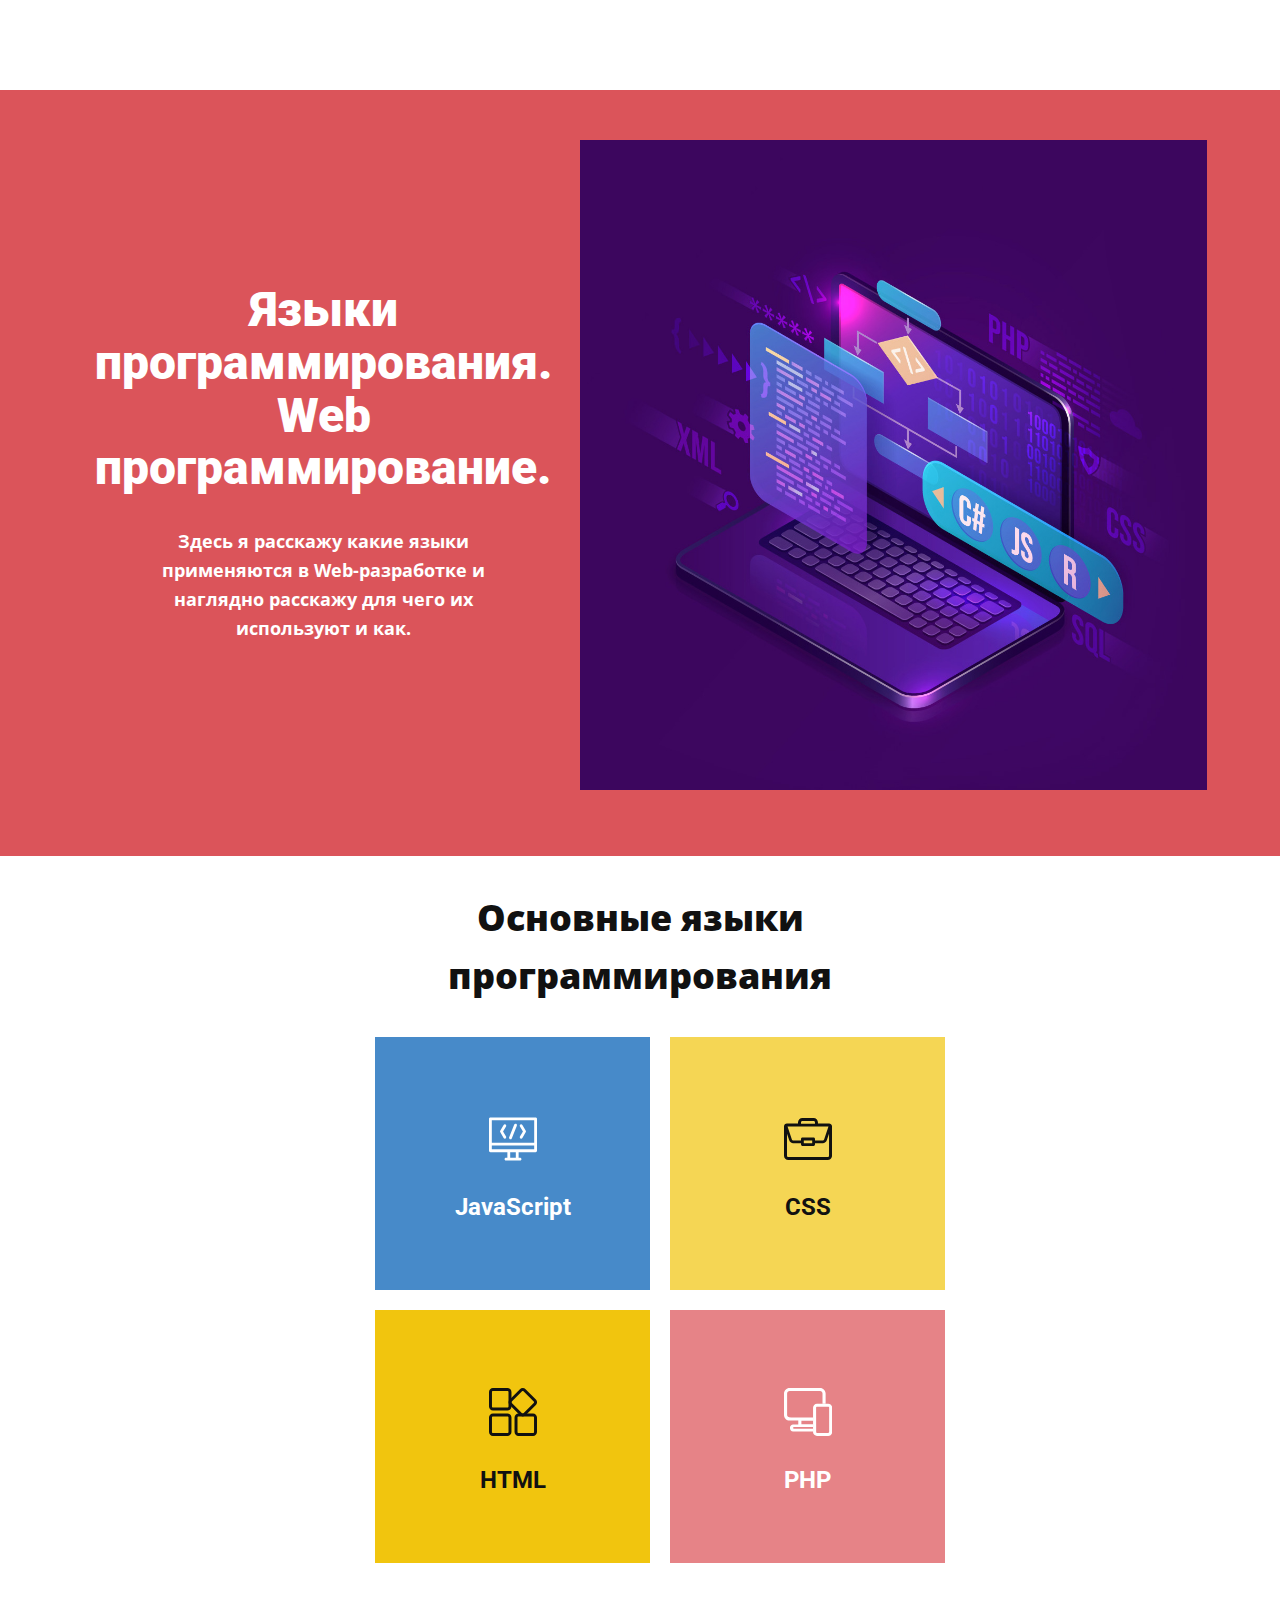
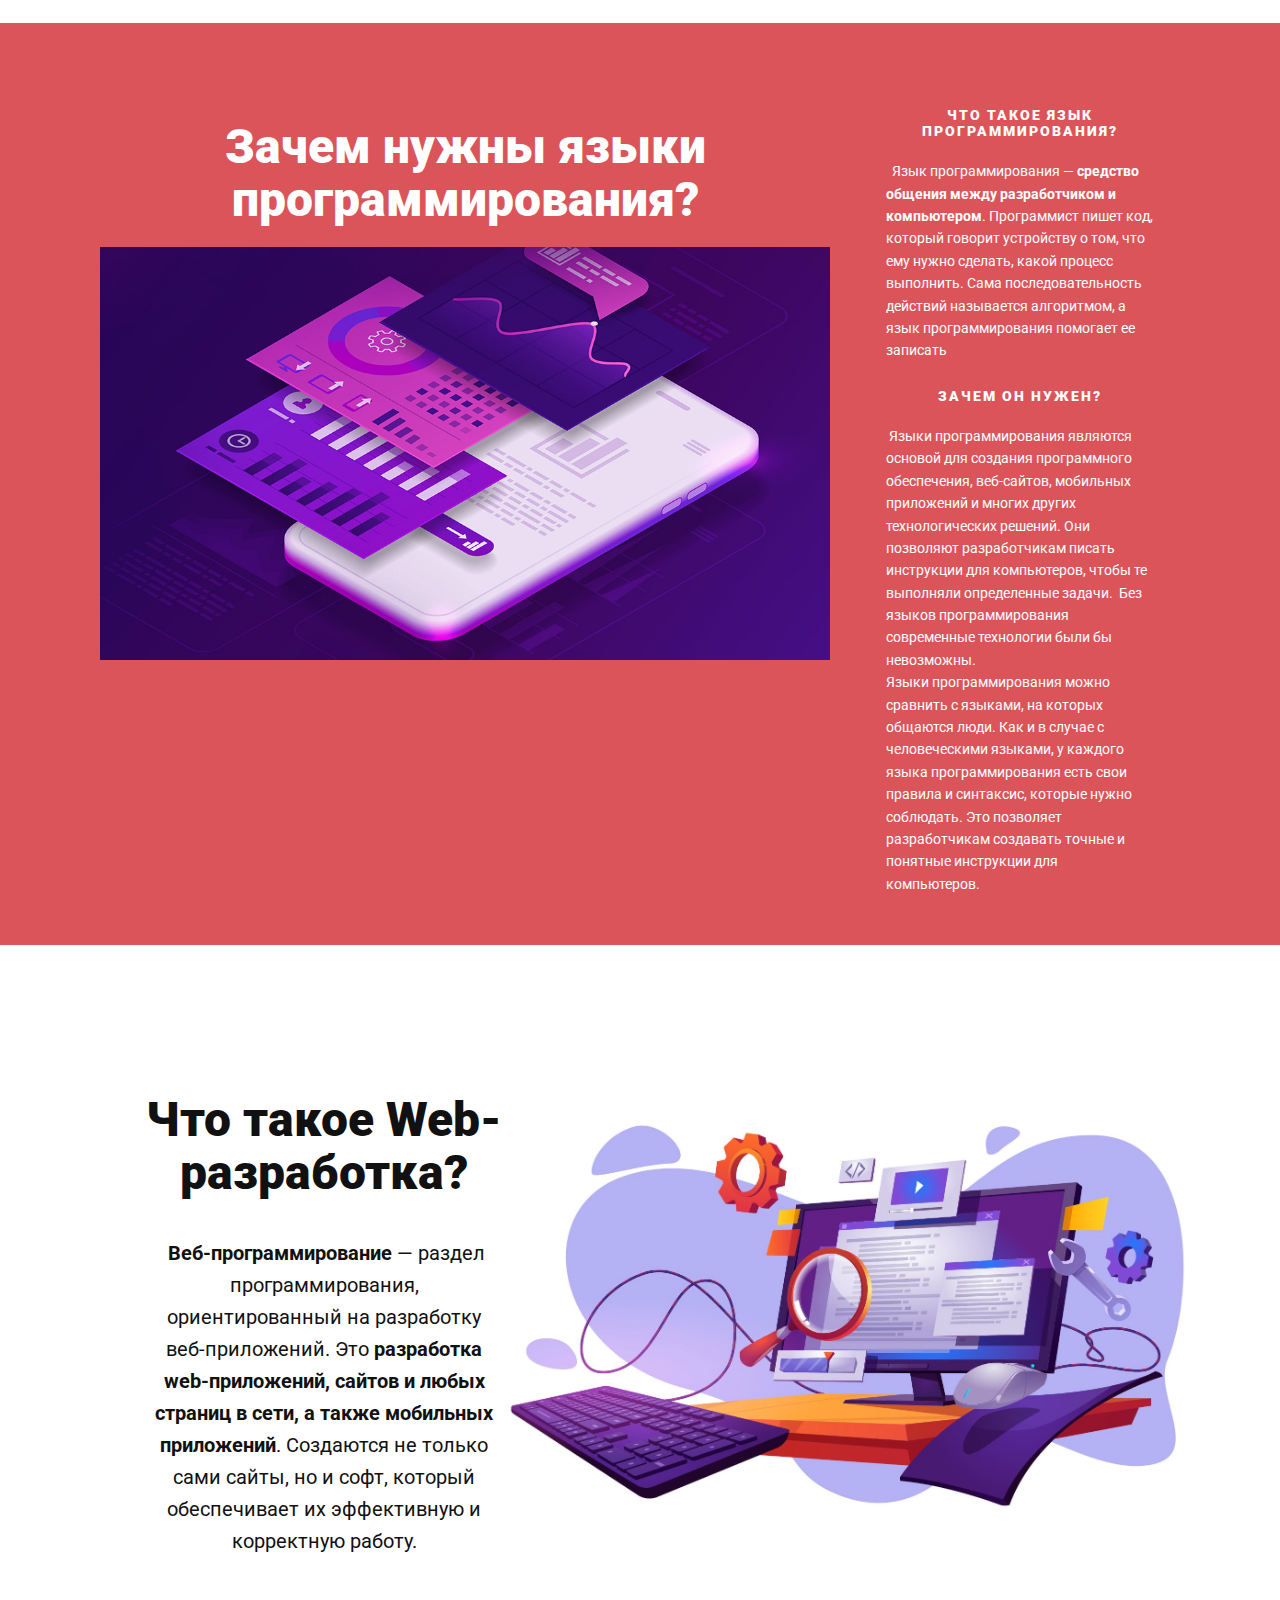
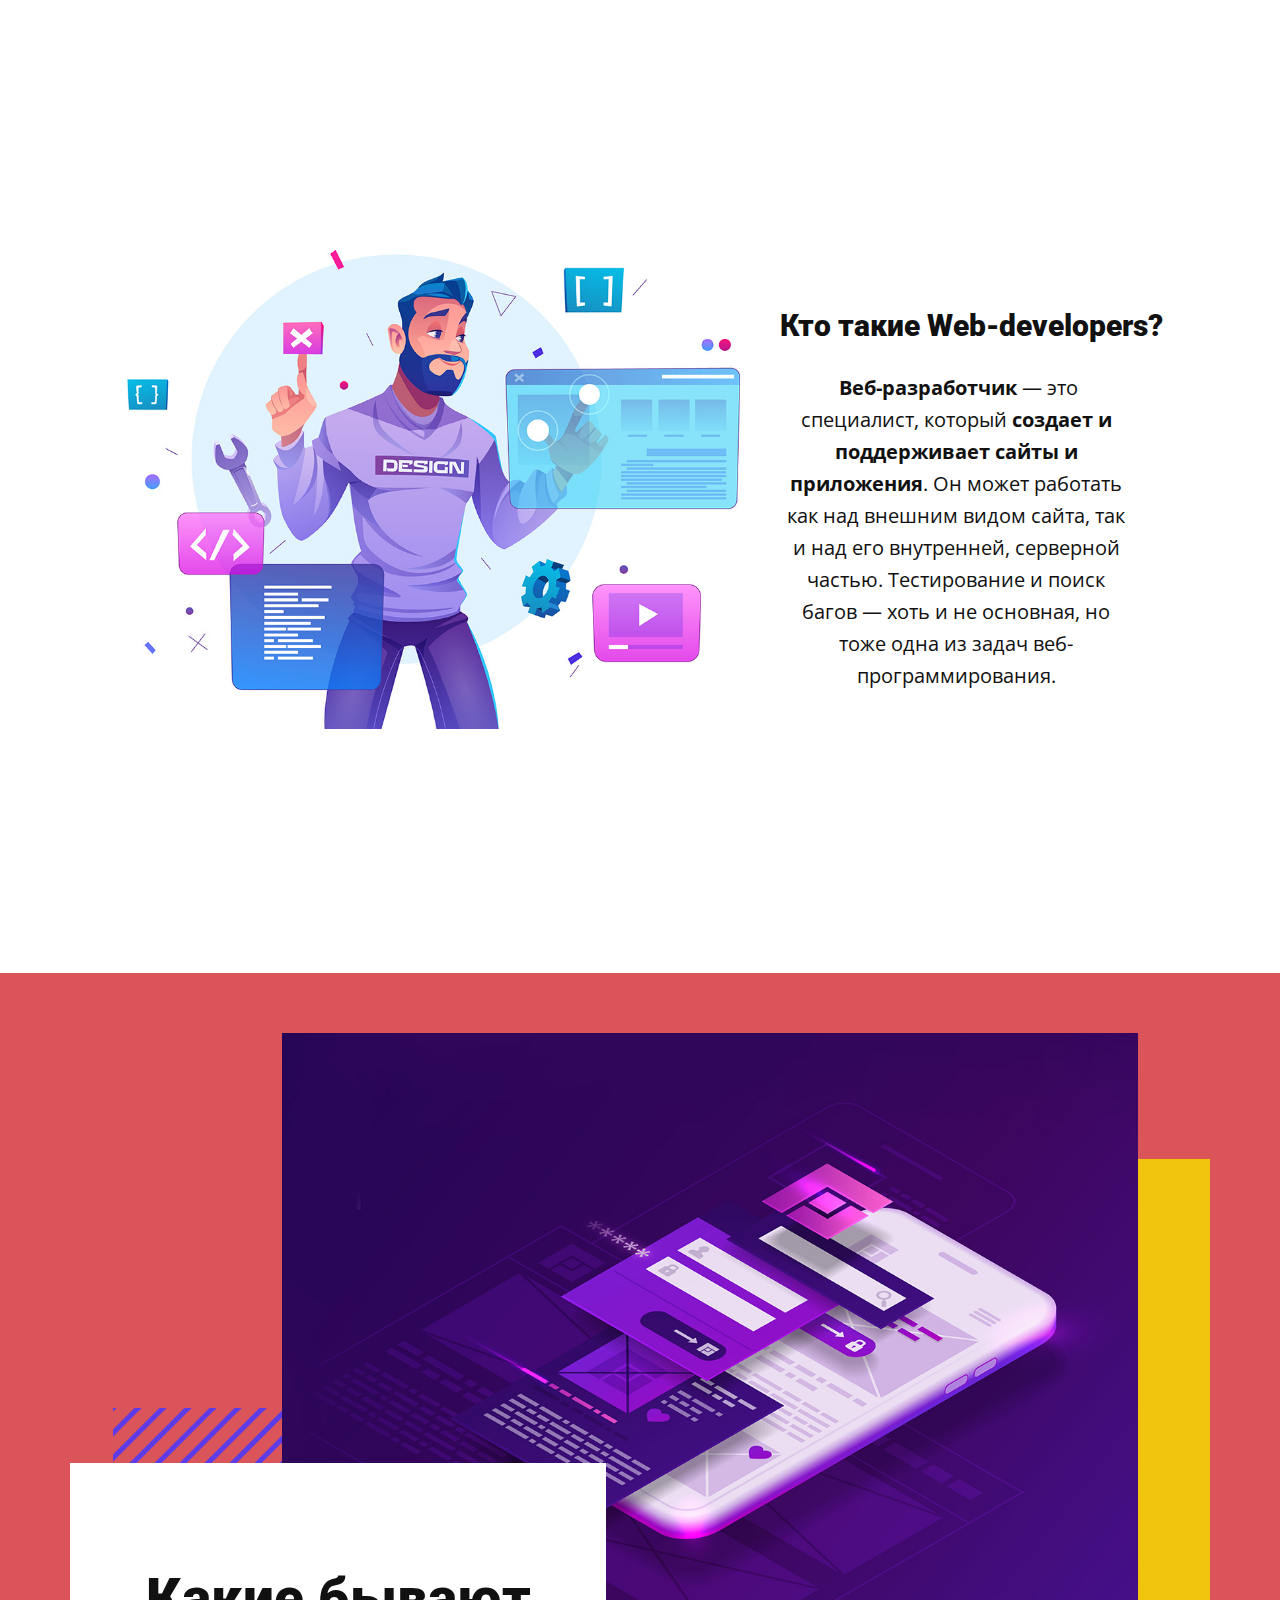
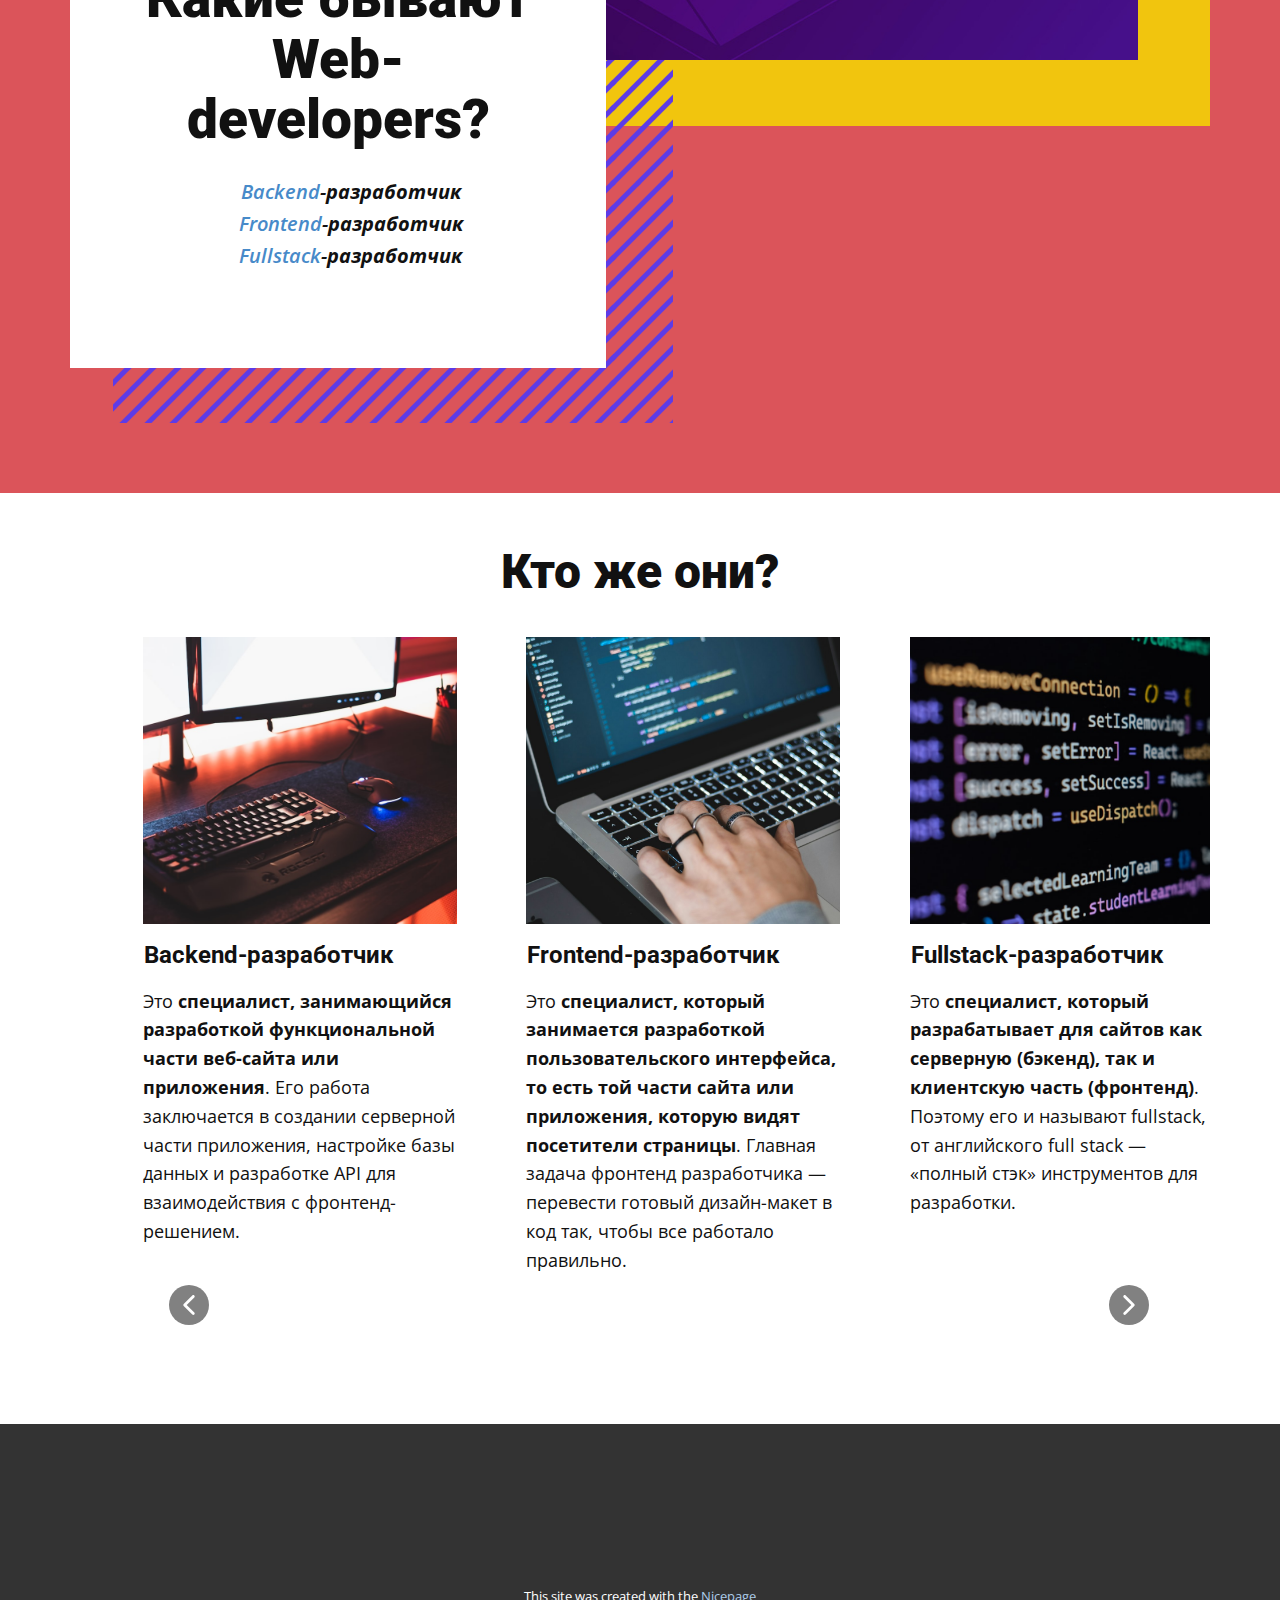
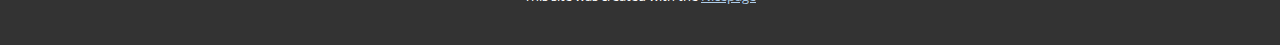
<file: index.html>
<!DOCTYPE html>
<html style="font-size: 16px;" lang="ru"><head>
    <meta name="viewport" content="width=device-width, initial-scale=1.0">
    <meta charset="utf-8">
    <meta name="keywords" content="Разработчики веб-программного обеспечения, Ключевая особенность, Визуализация данных, IT решения, IT решения, Веб-аналитика, Мы принимаем непосредственное участие в процессе, Свяжитесь с нами!">
    <meta name="description" content="">
    <title>Главная</title>
    <link rel="stylesheet" href="nicepage.css" media="screen">
<link rel="stylesheet" href="index.css" media="screen">
    <script class="u-script" type="text/javascript" src="jquery.js" defer=""></script>
    <script class="u-script" type="text/javascript" src="nicepage.js" defer=""></script>
    <meta name="generator" content="Nicepage 7.0.3, nicepage.com">
    <link id="u-theme-google-font" rel="stylesheet" href="https://fonts.googleapis.com/css?family=Roboto:100,100i,300,300i,400,400i,500,500i,700,700i,900,900i|Open+Sans:300,300i,400,400i,500,500i,600,600i,700,700i,800,800i">
    <link id="u-page-google-font" rel="stylesheet" href="https://fonts.googleapis.com/css?family=Roboto:100,100i,300,300i,400,400i,500,500i,700,700i,900,900i">
    
    
    
    
    
    
    
    
    
    <script type="application/ld+json">{
		"@context": "http://schema.org",
		"@type": "Organization",
		"name": ""
}</script>
    <meta name="theme-color" content="#478ac9">
    <meta property="og:title" content="Главная">
    <meta property="og:type" content="website">
  <meta data-intl-tel-input-cdn-path="intlTelInput/"></head>
  <body data-home-page="Главная.html" data-home-page-title="Главная" data-path-to-root="./" data-include-products="false" class="u-body u-xl-mode" data-lang="ru"><header class="u-clearfix u-header u-header" id="sec-a6ee"><div class="u-clearfix u-sheet u-sheet-1"></div></header>
    <section class="u-align-left u-clearfix u-container-align-left u-palette-2-base u-section-1" id="carousel_3e8e">
      <div class="u-clearfix u-sheet u-sheet-1">
        <div class="data-layout-selected u-clearfix u-expanded-width-xs u-layout-wrap u-layout-wrap-1">
          <div class="u-gutter-0 u-layout">
            <div class="u-layout-row">
              <div class="u-align-center u-container-style u-layout-cell u-left-cell u-shape-rectangle u-size-27 u-layout-cell-1">
                <div class="u-container-layout u-container-layout-1">
                  <h1 class="u-text u-text-body-alt-color u-text-1">Языки программирования.<br>Web программирование​.
                  </h1>
                  <p class="u-text u-text-body-alt-color u-text-2">Здесь я расскажу какие языки применяются в Web-разработке и наглядно расскажу для чего их используют и как. </p>
                </div>
              </div>
              <div class="u-align-left u-container-align-left u-container-style u-image u-layout-cell u-right-cell u-size-33 u-image-1" data-image-width="1372" data-image-height="1235">
                <div class="u-container-layout u-valign-bottom u-container-layout-2"></div>
              </div>
            </div>
          </div>
        </div>
      </div>
    </section>
    <section class="u-align-center u-clearfix u-container-align-center u-white u-section-2" id="carousel_7a94">
      <div class="u-clearfix u-sheet u-sheet-1">
        <p class="u-text u-text-1">Основные языки программирования </p>
        <div class="u-expanded-width-md u-expanded-width-sm u-expanded-width-xs u-list u-list-1">
          <div class="u-repeater u-repeater-1">
            <div class="u-align-center u-container-align-center u-container-style u-custom-item u-list-item u-palette-1-base u-repeater-item u-list-item-1" data-href="Java-Script-Information.html">
              <div class="u-container-layout u-similar-container u-container-layout-1"><span class="u-icon u-icon-1"><svg class="u-svg-link" preserveAspectRatio="xMidYMin slice" viewBox="0 0 512 512" style=""><use xlink:href="#svg-dc2c"></use></svg><svg class="u-svg-content" viewBox="0 0 512 512" id="svg-dc2c"><g><path d="m497 26h-482c-8.284 0-15 6.716-15 15v340c0 8.284 6.716 15 15 15h181v60h-15c-8.284 0-15 6.716-15 15s6.716 15 15 15h150c8.284 0 15-6.716 15-15s-6.716-15-15-15h-15v-60h181c8.284 0 15-6.716 15-15v-340c0-8.284-6.716-15-15-15zm-15 30v240h-452v-240zm-196 400h-60v-60h60zm-256-90v-40h452v40z"></path><path d="m223.381 258.012c1.818.724 3.694 1.066 5.539 1.066 5.964 0 11.604-3.581 13.942-9.46l54.15-136.147c3.062-7.697-.697-16.42-8.395-19.481-7.698-3.063-16.42.697-19.481 8.395l-54.15 136.148c-3.061 7.696.698 16.417 8.395 19.479z"></path><path d="m335.557 250.526c2.367 1.372 4.953 2.023 7.504 2.023 5.177 0 10.213-2.683 12.994-7.484l36.363-62.777c2.741-4.732 2.69-10.58-.133-15.263l-36.363-60.315c-4.277-7.095-13.495-9.378-20.591-5.102-7.095 4.277-9.379 13.496-5.102 20.591l31.786 52.724-31.919 55.106c-4.153 7.167-1.708 16.345 5.461 20.497z"></path><path d="m155.945 245.065c2.782 4.802 7.817 7.484 12.994 7.484 2.551 0 5.138-.651 7.504-2.023 7.168-4.152 9.613-13.33 5.461-20.498l-31.919-55.106 31.786-52.724c4.277-7.095 1.993-16.313-5.102-20.591-7.096-4.278-16.314-1.993-20.591 5.102l-36.363 60.315c-2.823 4.683-2.874 10.531-.133 15.263z"></path>
</g></svg>
            
            
          </span>
                <h4 class="u-align-center u-text u-text-2">JavaScript </h4>
              </div>
            </div>
            <div class="u-align-center u-container-align-center u-container-style u-custom-item u-list-item u-palette-3-light-1 u-repeater-item u-list-item-2" data-href="CSS-Information.html">
              <div class="u-container-layout u-similar-container u-container-layout-2"><span class="u-icon u-icon-2"><svg class="u-svg-link" preserveAspectRatio="xMidYMin slice" viewBox="0 0 128 128" style=""><use xlink:href="#svg-932b"></use></svg><svg class="u-svg-content" viewBox="0 0 128 128" id="svg-932b"><path d="m78.9 15.9c2.1 0 3.7 1.7 3.7 3.7v3.7h-37.2v-3.7c0-2 1.7-3.7 3.7-3.7h29.8m39.7 14.8-11.6 34.5c-0.5 1.5-1.9 2.5-3.5 2.5h-20.9v-3.7c0-2-1.7-3.7-3.7-3.7h-29.8c-2.1 0-3.7 1.7-3.7 3.7v3.7h-20.9c-1.6 0-3-1-3.5-2.5l-11.6-34.5h109.2m1.5 19.1v58.6c0 2-1.7 3.7-3.7 3.7h-104.7c-2.1 0-3.7-1.7-3.7-3.7v-58.6l5.9 17.7c1.5 4.5 5.8 7.6 10.6 7.6h20.9v3.7c0 2 1.7 3.7 3.7 3.7h29.8c2.1 0 3.7-1.7 3.7-3.7v-3.7h20.9c4.8 0 9.1-3 10.6-7.6l6-17.7m-44.9 17.9v7.4h-22.4v-7.4h22.4m15.3-44.9v-3.2c0-6.4-5.2-11.6-11.6-11.6h-29.8c-6.4 0-11.7 5.2-11.7 11.6v3.2h-29.5c-4.4 0-7.9 3.5-7.9 7.9v77.7c0 6.4 5.2 11.6 11.7 11.6h104.7c6.4 0 11.7-5.2 11.7-11.6v-77.7c0-4.4-3.6-7.9-7.9-7.9h-29.7z"></path></svg>
            
            
          </span>
                <h4 class="u-align-center u-text u-text-3">CSS </h4>
              </div>
            </div>
            <div class="u-align-center u-container-align-center u-container-style u-custom-item u-list-item u-palette-3-base u-repeater-item u-shape-rectangle" data-href="HTML-Information.html">
              <div class="u-container-layout u-similar-container u-container-layout-3"><span class="u-icon u-icon-3"><svg class="u-svg-link" preserveAspectRatio="xMidYMin slice" viewBox="0 0 128 128" style=""><use xlink:href="#svg-34cc"></use></svg><svg class="u-svg-content" viewBox="0 0 128 128" id="svg-34cc"><path d="m117.4 76c1.5 0 2.7 1.2 2.7 2.7v38.7c0 1.5-1.2 2.7-2.7 2.7h-38.7c-1.5 0-2.7-1.2-2.7-2.7v-38.7c0-1.5 1.2-2.7 2.7-2.7h38.7m0-7.9h-38.7c-5.8 0-10.6 4.8-10.6 10.6v38.7c0 5.8 4.8 10.6 10.6 10.6h38.7c5.8 0 10.6-4.8 10.6-10.6v-38.7c0-5.8-4.8-10.6-10.6-10.6z"></path><path d="m49.3 7.9c1.5 0 2.7 1.2 2.7 2.7v38.7c0 1.5-1.2 2.7-2.7 2.7h-38.7c-1.5 0-2.7-1.2-2.7-2.7v-38.7c0-1.5 1.2-2.7 2.7-2.7h38.7m0-7.9h-38.7c-5.8 0-10.6 4.8-10.6 10.6v38.7c0 5.8 4.8 10.6 10.6 10.6h38.7c5.8 0 10.6-4.8 10.6-10.6v-38.7c0-5.8-4.8-10.6-10.6-10.6z"></path><path d="m90 7.9c0.7 0 1.4 0.3 1.9 0.8l27.4 27.4c1 1 1 2.7 0 3.8l-27.4 27.3c-0.5 0.5-1.2 0.8-1.9 0.8s-1.4-0.3-1.9-0.8l-27.3-27.3c-1-1-1-2.7 0-3.8l27.3-27.4c0.6-0.5 1.3-0.8 1.9-0.8m0-7.9c-2.8 0-5.5 1.1-7.5 3.1l-27.3 27.4c-2 2-3.1 4.7-3.1 7.5s1.1 5.5 3.1 7.5l27.4 27.4c2 2 4.7 3.1 7.5 3.1s5.5-1.1 7.5-3.1l27.4-27.4c2-2 3.1-4.7 3.1-7.5s-1.1-5.5-3.1-7.5l-27.5-27.4c-2-2-4.6-3.1-7.5-3.1z"></path><path d="m49.3 76c1.5 0 2.7 1.2 2.7 2.7v38.7c0 1.5-1.2 2.7-2.7 2.7h-38.7c-1.5 0-2.7-1.2-2.7-2.7v-38.7c0-1.5 1.2-2.7 2.7-2.7h38.7m0-7.9h-38.7c-5.8 0-10.6 4.8-10.6 10.6v38.7c0 5.8 4.8 10.6 10.6 10.6h38.7c5.8 0 10.6-4.8 10.6-10.6v-38.7c0-5.8-4.8-10.6-10.6-10.6z"></path></svg>
            
            
          </span>
                <h4 class="u-align-center u-text u-text-4">HTML </h4>
              </div>
            </div>
            <div class="u-align-center u-container-align-center u-container-style u-list-item u-palette-2-light-1 u-repeater-item u-shape-rectangle u-list-item-4" data-href="PHP-Information.html">
              <div class="u-container-layout u-similar-container u-container-layout-4"><span class="u-icon u-icon-4"><svg class="u-svg-link" preserveAspectRatio="xMidYMin slice" viewBox="0 0 128 128" style=""><use xlink:href="#svg-fb89"></use></svg><svg class="u-svg-content" viewBox="0 0 128 128" id="svg-fb89"><path d="m26.4 108.7c-1.2 0-2.2-1-2.2-2.2s1-2.2 4.7-2.2h48.7v-7.4h-31.2v-9.9h31.2v-8.4h-58.7c-7.7 0-10.6-3-10.6-6.6v-57.1c0-3.7 3-6.6 6.6-6.6h81.2c3.7 0 6.6 3 6.6 6.6v27h8.3v-27c0-8.2-6.7-14.9-14.9-14.9h-81.2c-8.2 0-14.9 6.7-14.9 14.9v57.1c0 8.2 6.7 14.9 14.9 14.9h23.2v10.1h-13.8c-4.3 0-8.5 3.7-8.5 9.5v0.2c0 4.6 3.7 9.3 8.3 9.3h53.5v-7.3h-51.2z"></path><path d="m118 41.9h-30c-5.8 0-10.5 4.7-10.5 10.6 0 0 0.1 66.3 0.1 66.4 0 4.3 5.1 9 10.4 9h30c5.6 0 10.2-4.4 10.5-10.1v-65.3c0-5.9-4.7-10.6-10.5-10.6zm2.4 75.5c-0.1 1.3-1.1 2.3-2.4 2.3h-30c-1 0-1.9-0.7-2.2-1.6l-0.2-65.6c0-1.3 1.1-2.4 2.4-2.4h30c1.3 0 2.4 1.1 2.4 2.4v64.9z"></path></svg>
            
            
          </span>
                <h4 class="u-align-center u-text u-text-5">PHP </h4>
              </div>
            </div>
          </div>
        </div>
      </div>
    </section>
    <section class="u-align-center-lg u-align-center-md u-align-center-sm u-align-center-xs u-clearfix u-palette-2-base u-section-3" id="carousel_3f86">
      <div class="u-clearfix u-sheet u-valign-middle-lg u-valign-middle-md u-valign-middle-sm u-sheet-1">
        <div class="data-layout-selected u-clearfix u-expanded-width-md u-expanded-width-sm u-expanded-width-xs u-layout-wrap u-layout-wrap-1">
          <div class="u-layout">
            <div class="u-layout-row">
              <div class="u-align-center u-container-style u-layout-cell u-size-60 u-layout-cell-1">
                <div class="u-container-layout u-container-layout-1">
                  <h2 class="u-text u-text-1">Зачем нужны языки программирования? </h2>
                  <img src="images/ssssss.jpg" alt="" class="u-expanded-width u-image u-image-default u-image-1" data-image-width="1080" data-image-height="735">
                </div>
              </div>
            </div>
          </div>
        </div>
        <div class="u-expanded-width-xs u-list u-list-1">
          <div class="u-repeater u-repeater-1">
            <div class="u-container-style u-list-item u-repeater-item">
              <div class="u-container-layout u-similar-container u-valign-bottom-xs u-container-layout-2">
                <h3 class="u-align-center u-text u-text-2">что такое язык программирования? </h3>
                <p class="u-align-justify-xs u-custom-font u-font-roboto u-text u-text-3">&nbsp; Язык программирования —&nbsp;<b>средство общения между разработчиком и компьютером</b>. Программист пишет код, который говорит устройству о том, что ему нужно сделать, какой процесс выполнить. Сама последовательность действий называется алгоритмом, а язык программирования помогает ее записать 
                </p>
              </div>
            </div>
            <div class="u-container-style u-list-item u-repeater-item">
              <div class="u-container-layout u-similar-container u-valign-bottom-xs u-container-layout-3">
                <h3 class="u-align-center u-text u-text-4">Зачем он нужен? </h3>
                <p class="u-align-justify-xs u-custom-font u-font-roboto u-text u-text-5">&nbsp;Языки программирования являются основой для создания программного обеспечения, веб-сайтов, мобильных приложений и многих других технологических решений. Они позволяют разработчикам писать инструкции для компьютеров, чтобы те выполняли определенные задачи.&nbsp; Без языков программирования современные технологии были бы невозможны.&nbsp; &nbsp;<br>Языки программирования можно сравнить с языками, на которых общаются люди. Как и в случае с человеческими языками, у каждого языка программирования есть свои правила и синтаксис, которые нужно соблюдать. Это позволяет разработчикам создавать точные и понятные инструкции для компьютеров.&nbsp;
                </p>
              </div>
            </div>
          </div>
        </div>
      </div>
    </section>
    <section class="u-align-center-xs u-clearfix u-section-4" src="" id="carousel_46bf">
      <div class="u-clearfix u-sheet u-sheet-1">
        <img class="custom-expanded u-image u-image-contain u-image-1" src="images/Untitled-1-min.jpg">
        <div class="u-align-center-lg u-align-center-md u-align-center-sm u-align-center-xl u-border-no-bottom u-border-no-left u-border-no-right u-border-no-top u-container-style u-expanded-width-md u-expanded-width-sm u-expanded-width-xs u-group u-shape-rectangle u-group-1">
          <div class="u-container-layout u-valign-top-xs u-container-layout-1">
            <h2 class="u-align-center-xs u-custom-font u-font-roboto u-text u-text-1">Что такое Web-разработка? </h2>
            <p class="u-align-justify-xs u-custom-font u-font-roboto u-large-text u-text u-text-variant u-text-2">&nbsp;<span style="font-weight: 700;">Веб-программирование</span> — раздел программирования, ориентированный на разработку веб-приложений. Это&nbsp;<b>разработка web-приложений, сайтов и любых страниц в сети, а также мобильных приложений</b>. Создаются не только сами сайты, но и софт, который обеспечивает их эффективную и корректную работу. 
            </p>
          </div>
        </div>
      </div>
    </section>
    <section class="u-align-center-xs u-clearfix u-section-5" src="" id="carousel_e520">
      <div class="u-clearfix u-sheet u-valign-middle-md u-valign-middle-sm u-sheet-1">
        <img class="u-expanded-width-md u-expanded-width-sm u-expanded-width-xs u-image u-image-contain u-image-1" src="images/ffff.jpg" data-image-width="1200" data-image-height="800">
        <div class="u-align-center u-border-no-bottom u-border-no-left u-border-no-right u-border-no-top u-container-style u-expanded-width-md u-expanded-width-sm u-expanded-width-xs u-group u-shape-rectangle u-group-1">
          <div class="u-container-layout u-container-layout-1">
            <h1 class="u-custom-font u-font-roboto u-text u-text-1">Кто такие Web-developers? </h1>
            <p class="u-large-text u-text u-text-variant u-text-2">&nbsp;<span style="font-weight: 700;">Веб-разработчик</span> — это специалист, который&nbsp;<b>создает и поддерживает сайты и приложения</b>. Он может работать как над внешним видом сайта, так и над его внутренней, серверной частью. Тестирование и поиск багов — хоть и не основная, но тоже одна из задач веб-программирования. 
            </p>
          </div>
        </div>
      </div>
    </section>
    <section class="u-clearfix u-palette-2-base u-section-6" id="carousel_5a01">
      <div class="u-clearfix u-sheet u-valign-middle-sm u-valign-middle-xs u-sheet-1">
        <div class="u-align-left u-palette-3-base u-shape u-shape-1"></div>
        <div class="u-container-style u-group u-image u-image-tiles u-image-1" data-image-width="500" data-image-height="375">
          <div class="u-container-layout u-container-layout-1"></div>
        </div>
        <img src="images/fdff.jpg" class="u-align-left u-image u-image-2" data-image-width="1200" data-image-height="912">
        <div class="u-align-center u-container-style u-group u-white u-group-2">
          <div class="u-container-layout u-container-layout-2">
            <h2 class="u-custom-font u-font-roboto u-text u-text-1">Какие бывают Web-developers? </h2>
            <p class="u-text u-text-2">
              <span class="u-text-palette-1-base">Backend</span>-<b>разработчик</b>
              <br>
              <span class="u-text-palette-1-base">Frontend</span>-<b>разработчик</b>
              <br>
              <span class="u-text-palette-1-base">Fullstack</span>-<b>разработчик</b>
              <br>
            </p>
          </div>
        </div>
      </div>
    </section>
    <section class="u-align-center u-clearfix u-container-align-center u-section-7" id="sec-4eb6">
      <div class="u-clearfix u-sheet u-sheet-1">
        <h2 class="u-align-center-lg u-align-center-md u-align-center-sm u-align-center-xl u-align-left-xs u-custom-font u-font-roboto u-text u-text-default u-text-1">Кто же они? </h2>
        <div class="u-expanded-width-lg u-expanded-width-xl u-layout-horizontal u-list u-list-1">
          <a class="u-gallery-nav u-gallery-nav-prev u-grey-70 u-icon-circle u-opacity u-opacity-70 u-spacing-10 u-text-white u-gallery-nav-1" href="#" role="button">
            <span aria-hidden="true">
              <svg viewBox="0 0 451.847 451.847"><path d="M97.141,225.92c0-8.095,3.091-16.192,9.259-22.366L300.689,9.27c12.359-12.359,32.397-12.359,44.751,0
c12.354,12.354,12.354,32.388,0,44.748L173.525,225.92l171.903,171.909c12.354,12.354,12.354,32.391,0,44.744
c-12.354,12.365-32.386,12.365-44.745,0l-194.29-194.281C100.226,242.115,97.141,234.018,97.141,225.92z"></path></svg>
            </span>
            <span class="sr-only">
              <svg viewBox="0 0 451.847 451.847"><path d="M97.141,225.92c0-8.095,3.091-16.192,9.259-22.366L300.689,9.27c12.359-12.359,32.397-12.359,44.751,0
c12.354,12.354,12.354,32.388,0,44.748L173.525,225.92l171.903,171.909c12.354,12.354,12.354,32.391,0,44.744
c-12.354,12.365-32.386,12.365-44.745,0l-194.29-194.281C100.226,242.115,97.141,234.018,97.141,225.92z"></path></svg>
            </span>
          </a>
          <div class="u-repeater u-repeater-1">
            <div class="u-align-left u-container-align-left u-container-style u-list-item u-repeater-item">
              <div class="u-container-layout u-similar-container u-container-layout-1">
                <img class="u-image u-image-default u-image-1" alt="" data-image-width="1280" data-image-height="853" src="images/photo-1588272719848-c7eebb26de0a.jpeg">
                <h4 class="u-align-left u-text u-text-2">Backend-разработчик </h4>
                <p class="u-align-left u-text u-text-3">Это&nbsp;<b>специалист, занимающийся разработкой функциональной части веб-сайта или приложения</b>. Его работа заключается в создании серверной части приложения, настройке базы данных и разработке API для взаимодействия с фронтенд-решением. 
                </p>
              </div>
            </div>
            <div class="u-align-left u-container-align-left u-container-style u-list-item u-repeater-item">
              <div class="u-container-layout u-similar-container u-container-layout-2">
                <img class="u-image u-image-default u-image-2" alt="" data-image-width="964" data-image-height="1280" src="images/photo-1510751007277-36932aac9ebd.jpeg">
                <h4 class="u-align-left u-text u-text-4">Frontend-разработчик </h4>
                <p class="u-align-left u-text u-text-5">Это&nbsp;<b>специалист, который занимается разработкой пользовательского интерфейса, то есть той части сайта или приложения, которую видят посетители страницы</b>. Главная задача фронтенд разработчика — перевести готовый дизайн-макет в код так, чтобы все работало правильно. 
                </p>
              </div>
            </div>
            <div class="u-align-left u-container-align-left u-container-style u-list-item u-repeater-item">
              <div class="u-container-layout u-similar-container u-container-layout-3">
                <img class="u-image u-image-default u-image-3" alt="" data-image-width="1280" data-image-height="853" src="images/photo-1687603917313-ccae1a289a9d.jpeg">
                <h4 class="u-align-left u-text u-text-6">Fullstack-разработчик </h4>
                <p class="u-align-left u-text u-text-7">Это&nbsp;<b>специалист, который разрабатывает для сайтов как серверную (бэкенд), так и клиентскую часть (фронтенд)</b>. Поэтому его и называют fullstack, от английского full stack — «полный стэк» инструментов для разработки. 
                </p>
              </div>
            </div>
          </div>
          <a class="u-gallery-nav u-gallery-nav-next u-grey-70 u-icon-circle u-opacity u-opacity-70 u-spacing-10 u-text-white u-gallery-nav-2" href="#" role="button">
            <span aria-hidden="true">
              <svg viewBox="0 0 451.846 451.847"><path d="M345.441,248.292L151.154,442.573c-12.359,12.365-32.397,12.365-44.75,0c-12.354-12.354-12.354-32.391,0-44.744
L278.318,225.92L106.409,54.017c-12.354-12.359-12.354-32.394,0-44.748c12.354-12.359,32.391-12.359,44.75,0l194.287,194.284
c6.177,6.18,9.262,14.271,9.262,22.366C354.708,234.018,351.617,242.115,345.441,248.292z"></path></svg>
            </span>
            <span class="sr-only">
              <svg viewBox="0 0 451.846 451.847"><path d="M345.441,248.292L151.154,442.573c-12.359,12.365-32.397,12.365-44.75,0c-12.354-12.354-12.354-32.391,0-44.744
L278.318,225.92L106.409,54.017c-12.354-12.359-12.354-32.394,0-44.748c12.354-12.359,32.391-12.359,44.75,0l194.287,194.284
c6.177,6.18,9.262,14.271,9.262,22.366C354.708,234.018,351.617,242.115,345.441,248.292z"></path></svg>
            </span>
          </a>
        </div>
      </div>
    </section>
    
    
    
    <footer class="u-align-center u-clearfix u-container-align-center u-footer u-grey-80 u-footer" id="sec-3a64"><div class="u-clearfix u-sheet u-sheet-1"></div></footer>
    <section class="u-backlink u-clearfix u-grey-80">
      <p class="u-text">
        <span>This site was created with the </span>
        <a class="u-link" href="https://nicepage.com/" target="_blank" rel="nofollow">
          <span>Nicepage</span>
        </a>
      </p>
    </section>
  
</body></html>
</file>
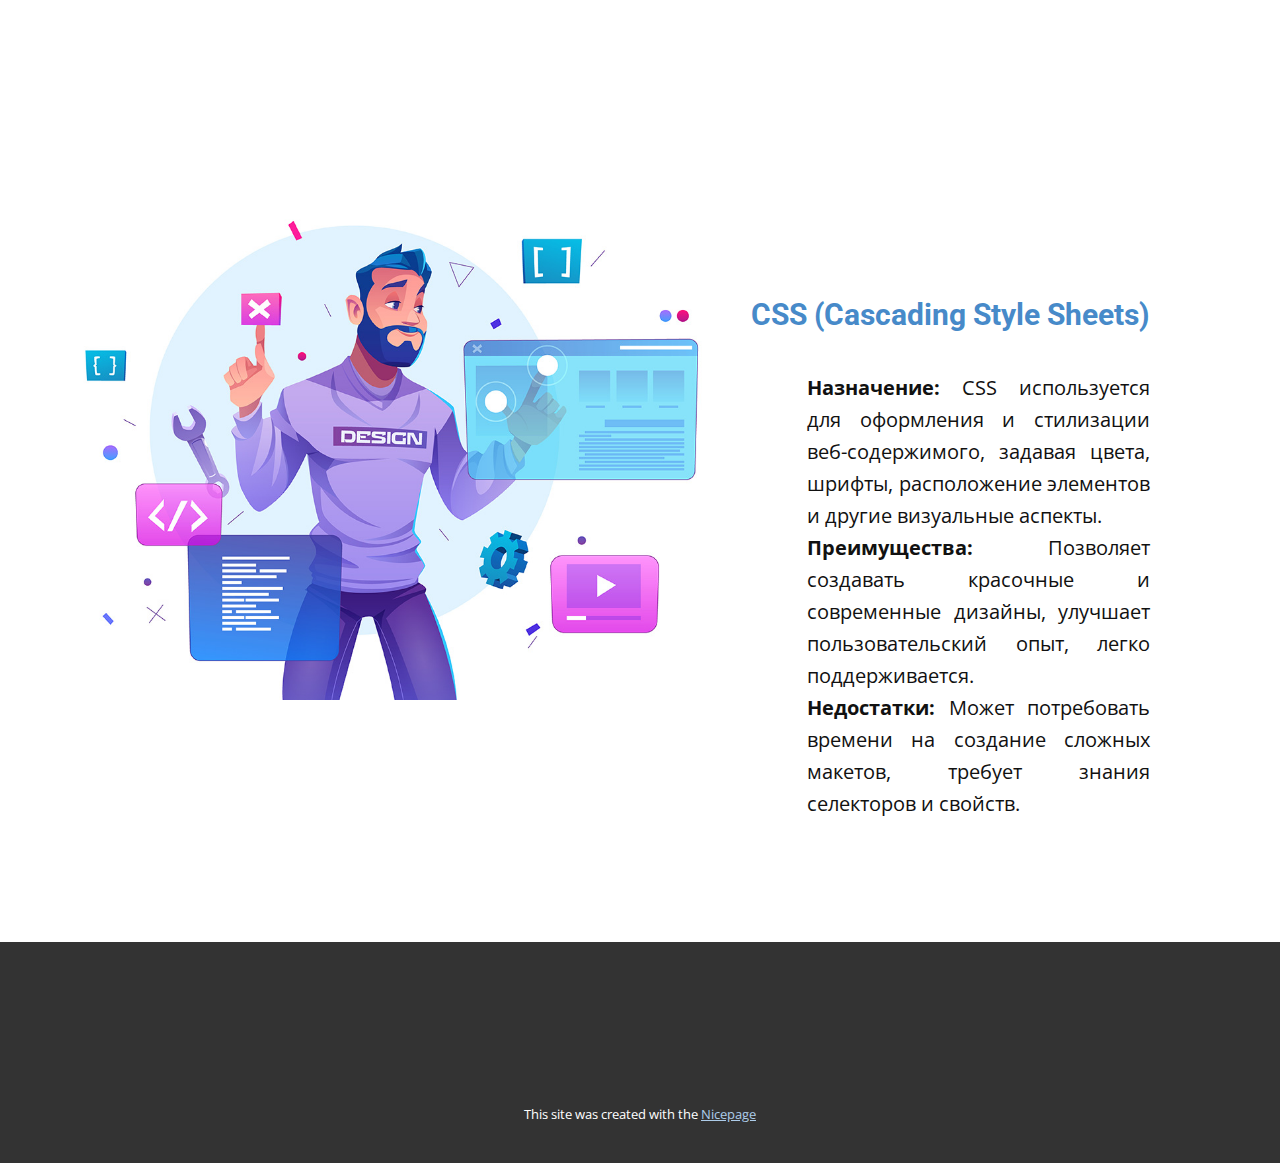
<file: CSS-Information.html>
<!DOCTYPE html>
<html style="font-size: 16px;" lang="ru"><head>
    <meta name="viewport" content="width=device-width, initial-scale=1.0">
    <meta charset="utf-8">
    <meta name="keywords" content="Свяжитесь с нами!">
    <meta name="description" content="">
    <title>CSS Information</title>
    <link rel="stylesheet" href="nicepage.css" media="screen">
<link rel="stylesheet" href="CSS-Information.css" media="screen">
    <script class="u-script" type="text/javascript" src="jquery.js" defer=""></script>
    <script class="u-script" type="text/javascript" src="nicepage.js" defer=""></script>
    <meta name="generator" content="Nicepage 7.0.3, nicepage.com">
    <link id="u-theme-google-font" rel="stylesheet" href="https://fonts.googleapis.com/css?family=Roboto:100,100i,300,300i,400,400i,500,500i,700,700i,900,900i|Open+Sans:300,300i,400,400i,500,500i,600,600i,700,700i,800,800i">
    <link id="u-page-google-font" rel="stylesheet" href="https://fonts.googleapis.com/css?family=Roboto:100,100i,300,300i,400,400i,500,500i,700,700i,900,900i">
    
    
    
    <script type="application/ld+json">{
		"@context": "http://schema.org",
		"@type": "Organization",
		"name": ""
}</script>
    <meta name="theme-color" content="#478ac9">
    <meta property="og:title" content="CSS Information">
    <meta property="og:type" content="website">
  <meta data-intl-tel-input-cdn-path="intlTelInput/"></head>
  <body data-path-to-root="./" data-include-products="false" class="u-body u-xl-mode" data-lang="ru"><header class="u-clearfix u-header u-header" id="sec-a6ee"><div class="u-clearfix u-sheet u-sheet-1"></div></header>
    <section class="u-align-center-xs u-clearfix u-section-1" src="" id="sec-c453">
      <div class="u-clearfix u-sheet u-valign-middle-md u-valign-middle-sm u-valign-middle-xs u-sheet-1">
        <img class="u-expanded-width-md u-expanded-width-sm u-expanded-width-xs u-image u-image-contain u-image-1" src="images/ffff.jpg" data-image-width="1200" data-image-height="800">
        <div class="u-align-center-md u-align-center-sm u-align-center-xs u-border-no-bottom u-border-no-left u-border-no-right u-border-no-top u-container-style u-expanded-width-md u-expanded-width-sm u-expanded-width-xs u-group u-shape-rectangle u-group-1">
          <div class="u-container-layout u-container-layout-1">
            <h1 class="u-align-right u-text u-text-palette-1-base u-text-1">CSS (Cascading Style Sheets) </h1>
            <p class="u-align-justify u-large-text u-text u-text-variant u-text-2">
              <span style="font-weight: 700;">Назначение: </span>CSS используется для оформления и стилизации веб-содержимого, задавая цвета, шрифты, расположение элементов и другие визуальные аспекты.<br>
              <span style="font-weight: 700;">Преимущества: </span>Позволяет создавать красочные и современные дизайны, улучшает пользовательский опыт, легко поддерживается.<br>
              <span style="font-weight: 700;">Недостатки:</span> Может потребовать времени на создание сложных макетов, требует знания селекторов и свойств. 
            </p>
          </div>
        </div>
      </div>
    </section>
    
    
    
    <footer class="u-align-center u-clearfix u-container-align-center u-footer u-grey-80 u-footer" id="sec-3a64"><div class="u-clearfix u-sheet u-sheet-1"></div></footer>
    <section class="u-backlink u-clearfix u-grey-80">
      <p class="u-text">
        <span>This site was created with the </span>
        <a class="u-link" href="https://nicepage.com/" target="_blank" rel="nofollow">
          <span>Nicepage</span>
        </a>
      </p>
    </section>
  
</body></html>
</file>
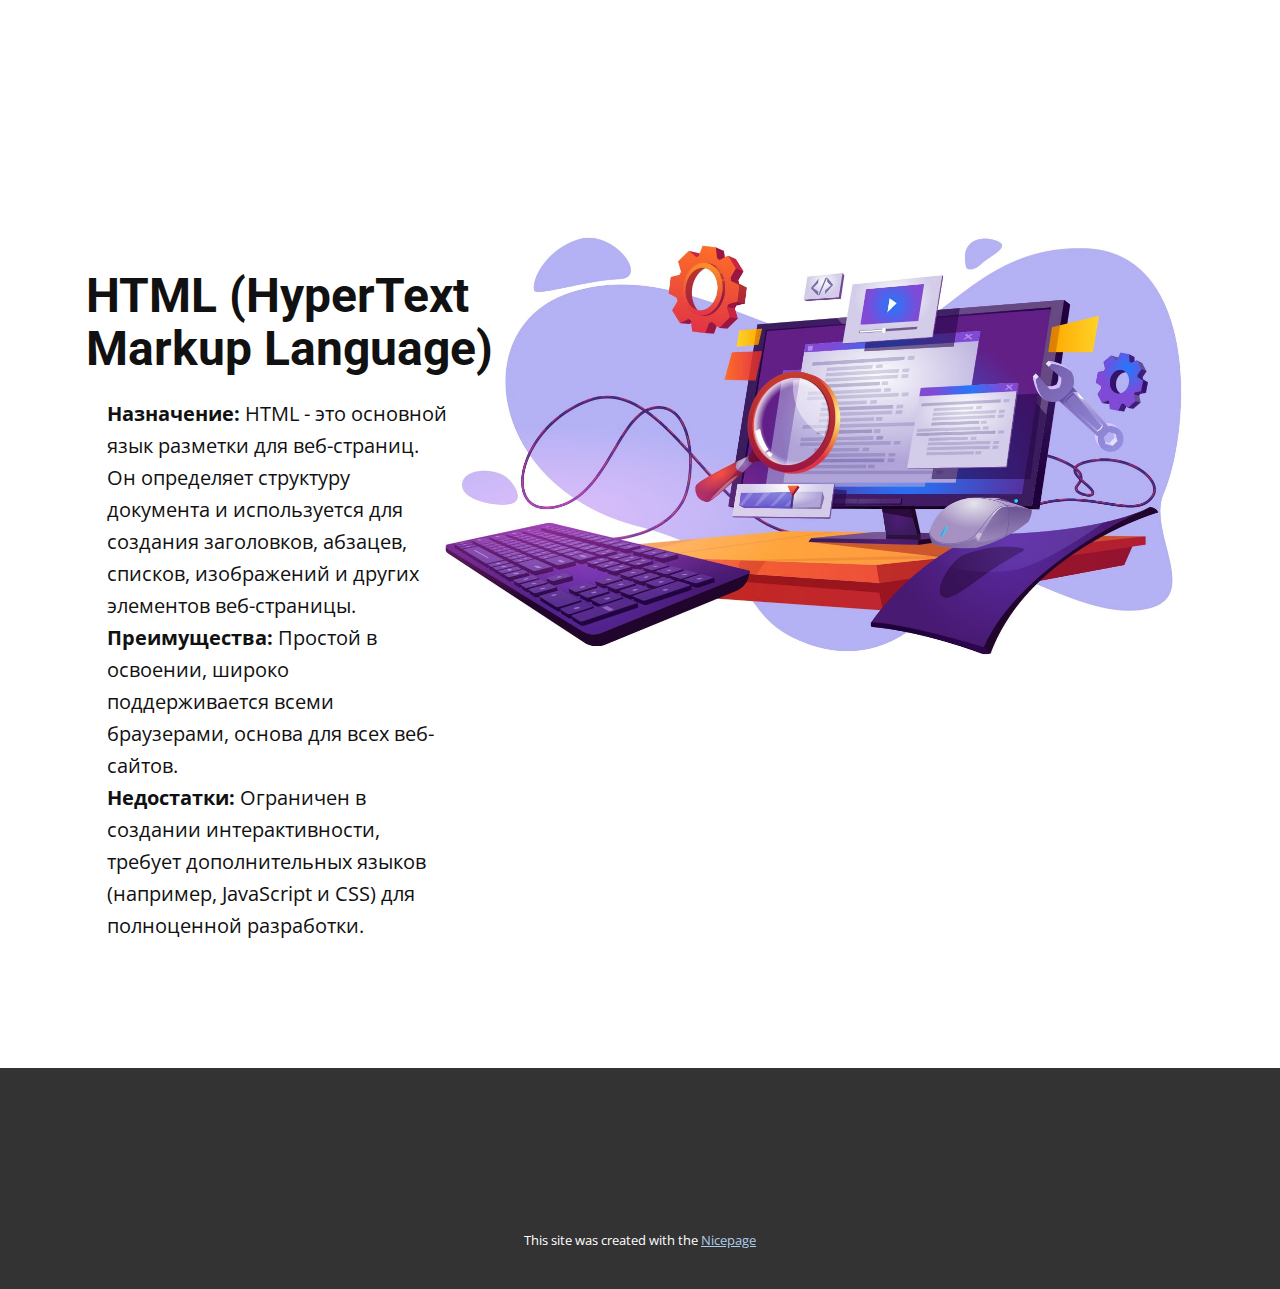
<file: HTML-Information.html>
<!DOCTYPE html>
<html style="font-size: 16px;" lang="ru"><head>
    <meta name="viewport" content="width=device-width, initial-scale=1.0">
    <meta charset="utf-8">
    <meta name="keywords" content="HTML (HyperText Markup Language)​">
    <meta name="description" content="">
    <title>HTML Information</title>
    <link rel="stylesheet" href="nicepage.css" media="screen">
<link rel="stylesheet" href="HTML-Information.css" media="screen">
    <script class="u-script" type="text/javascript" src="jquery.js" defer=""></script>
    <script class="u-script" type="text/javascript" src="nicepage.js" defer=""></script>
    <meta name="generator" content="Nicepage 7.0.3, nicepage.com">
    <link id="u-theme-google-font" rel="stylesheet" href="https://fonts.googleapis.com/css?family=Roboto:100,100i,300,300i,400,400i,500,500i,700,700i,900,900i|Open+Sans:300,300i,400,400i,500,500i,600,600i,700,700i,800,800i">
    <link id="u-page-google-font" rel="stylesheet" href="https://fonts.googleapis.com/css?family=Roboto:100,100i,300,300i,400,400i,500,500i,700,700i,900,900i">
    
    
    
    <script type="application/ld+json">{
		"@context": "http://schema.org",
		"@type": "Organization",
		"name": ""
}</script>
    <meta name="theme-color" content="#478ac9">
    <meta property="og:title" content="HTML Information">
    <meta property="og:type" content="website">
  <meta data-intl-tel-input-cdn-path="intlTelInput/"></head>
  <body data-path-to-root="./" data-include-products="false" class="u-body u-xl-mode" data-lang="ru"><header class="u-clearfix u-header u-header" id="sec-a6ee"><div class="u-clearfix u-sheet u-sheet-1"></div></header>
    <section class="u-align-center-xs u-clearfix u-section-1" src="" id="sec-b05d">
      <div class="u-clearfix u-sheet u-sheet-1">
        <img class="custom-expanded u-image u-image-contain u-image-1" src="images/Untitled-1-min.jpg">
        <div class="u-border-no-bottom u-border-no-left u-border-no-right u-border-no-top u-container-style u-expanded-width-md u-expanded-width-sm u-expanded-width-xs u-group u-shape-rectangle u-group-1">
          <div class="u-container-layout u-valign-bottom u-container-layout-1">
            <h2 class="u-text u-text-1">HTML (HyperText Markup Language) </h2>
            <p class="u-large-text u-text u-text-variant u-text-2">
              <span style="font-weight: 700;"> Назначение:</span> HTML - это основной язык разметки для веб-страниц. Он определяет структуру документа и используется для создания заголовков, абзацев, списков, изображений и других элементов веб-страницы.<br>
              <span style="font-weight: 700;">Преимущества:</span> Простой в освоении, широко поддерживается всеми браузерами, основа для всех веб-сайтов.<br>
              <span style="font-weight: 700;">Недостатки:</span> Ограничен в создании интерактивности, требует дополнительных языков (например, JavaScript и CSS) для полноценной разработки.
            </p>
          </div>
        </div>
      </div>
    </section>
    
    
    
    <footer class="u-align-center u-clearfix u-container-align-center u-footer u-grey-80 u-footer" id="sec-3a64"><div class="u-clearfix u-sheet u-sheet-1"></div></footer>
    <section class="u-backlink u-clearfix u-grey-80">
      <p class="u-text">
        <span>This site was created with the </span>
        <a class="u-link" href="https://nicepage.com/" target="_blank" rel="nofollow">
          <span>Nicepage</span>
        </a>
      </p>
    </section>
  
</body></html>
</file>
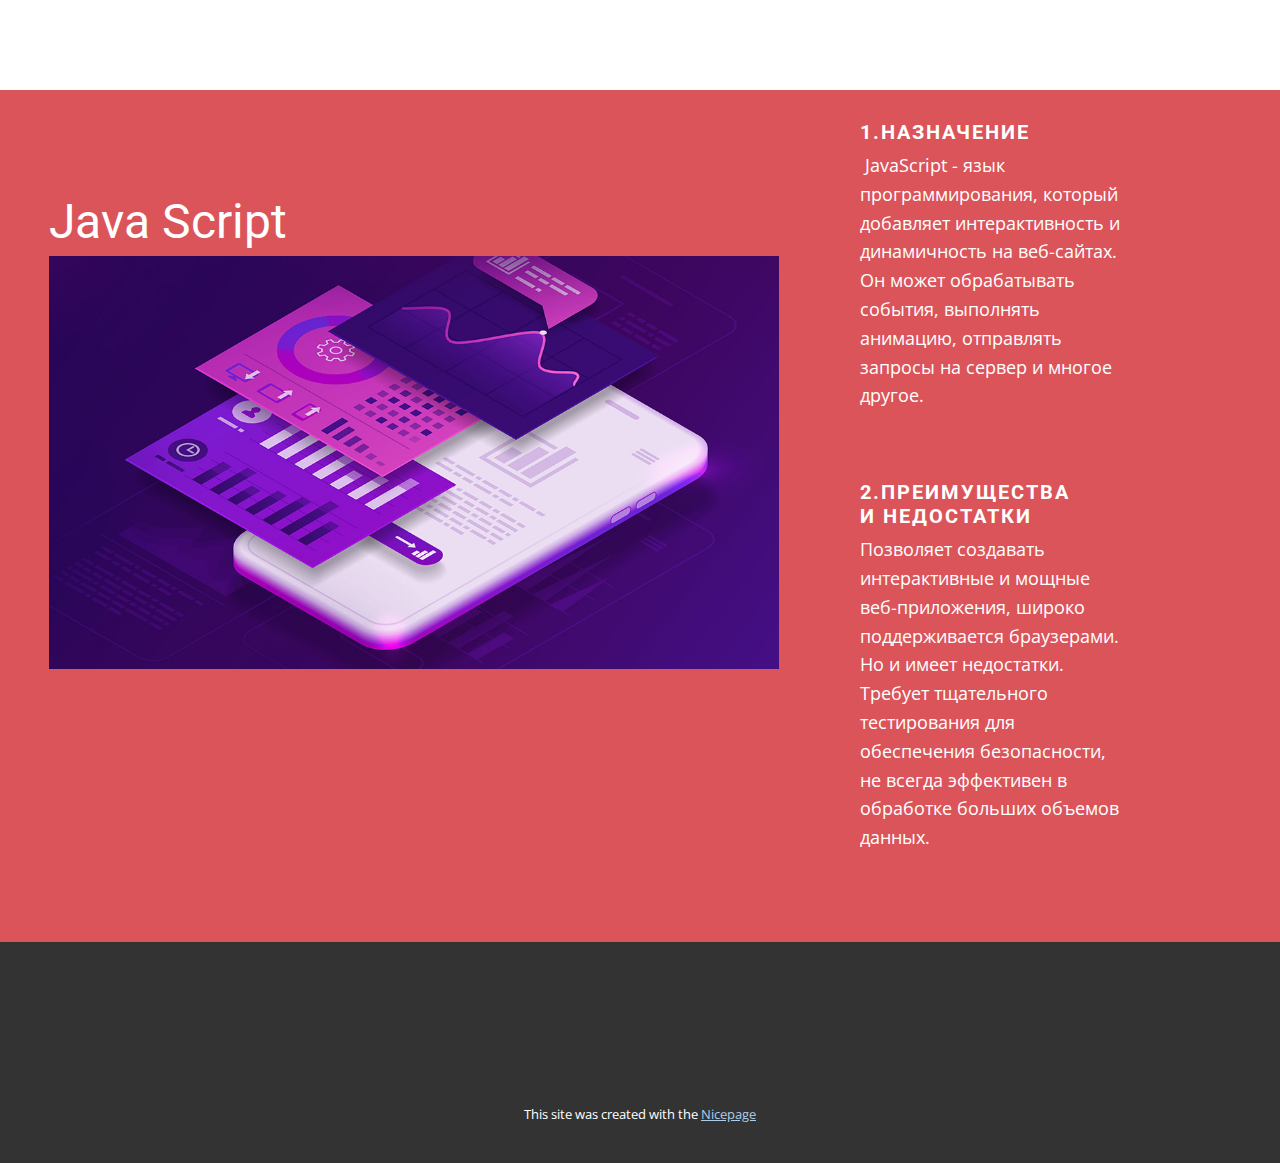
<file: Java-Script-Information.html>
<!DOCTYPE html>
<html style="font-size: 16px;" lang="ru"><head>
    <meta name="viewport" content="width=device-width, initial-scale=1.0">
    <meta charset="utf-8">
    <meta name="keywords" content="Здарова,бро!​">
    <meta name="description" content="">
    <title>Java Script Information</title>
    <link rel="stylesheet" href="nicepage.css" media="screen">
<link rel="stylesheet" href="Java-Script-Information.css" media="screen">
    <script class="u-script" type="text/javascript" src="jquery.js" defer=""></script>
    <script class="u-script" type="text/javascript" src="nicepage.js" defer=""></script>
    <meta name="generator" content="Nicepage 7.0.3, nicepage.com">
    <link id="u-theme-google-font" rel="stylesheet" href="https://fonts.googleapis.com/css?family=Roboto:100,100i,300,300i,400,400i,500,500i,700,700i,900,900i|Open+Sans:300,300i,400,400i,500,500i,600,600i,700,700i,800,800i">
    
    
    
    <script type="application/ld+json">{
		"@context": "http://schema.org",
		"@type": "Organization",
		"name": ""
}</script>
    <meta name="theme-color" content="#478ac9">
    <meta property="og:title" content="Java Script Information">
    <meta property="og:type" content="website">
  <meta data-intl-tel-input-cdn-path="intlTelInput/"></head>
  <body data-path-to-root="./" data-include-products="false" class="u-body u-xl-mode" data-lang="ru"><header class="u-clearfix u-header u-header" id="sec-a6ee"><div class="u-clearfix u-sheet u-sheet-1"></div></header>
    <section class="u-align-center-lg u-align-center-md u-align-center-sm u-align-center-xs u-clearfix u-palette-2-base u-section-1" id="sec-ca9b">
      <div class="u-clearfix u-sheet u-valign-top-lg u-valign-top-md u-valign-top-sm u-valign-top-xl u-sheet-1">
        <div class="data-layout-selected u-clearfix u-expanded-width-md u-expanded-width-sm u-expanded-width-xs u-layout-wrap u-layout-wrap-1">
          <div class="u-layout">
            <div class="u-layout-row">
              <div class="u-container-style u-layout-cell u-size-60 u-layout-cell-1">
                <div class="u-container-layout u-container-layout-1">
                  <h2 class="u-text u-text-1">Java Script </h2>
                  <img src="images/ssssss.jpg" alt="" class="u-expanded-width u-image u-image-default u-image-1" data-image-width="1080" data-image-height="735">
                </div>
              </div>
            </div>
          </div>
        </div>
        <div class="u-list u-list-1">
          <div class="u-repeater u-repeater-1">
            <div class="u-container-style u-list-item u-repeater-item">
              <div class="u-container-layout u-similar-container u-container-layout-2">
                <h3 class="u-text u-text-2">1.НАЗНАЧЕНИЕ </h3>
                <p class="u-text u-text-3">&nbsp;JavaScript - язык программирования, который добавляет интерактивность и динамичность на веб-сайтах. Он может обрабатывать события, выполнять анимацию, отправлять запросы на сервер и многое другое. </p>
              </div>
            </div>
            <div class="u-container-style u-list-item u-repeater-item">
              <div class="u-container-layout u-similar-container u-container-layout-3">
                <h3 class="u-text u-text-4">2.ПреимущесТВА и недостатки </h3>
                <p class="u-text u-text-5">Позволяет создавать интерактивные и мощные веб-приложения, широко поддерживается браузерами. Но и имеет недостатки. Требует тщательного тестирования для обеспечения безопасности, не всегда эффективен в обработке больших объемов данных. </p>
              </div>
            </div>
          </div>
        </div>
      </div>
    </section>
    
    
    
    <footer class="u-align-center u-clearfix u-container-align-center u-footer u-grey-80 u-footer" id="sec-3a64"><div class="u-clearfix u-sheet u-sheet-1"></div></footer>
    <section class="u-backlink u-clearfix u-grey-80">
      <p class="u-text">
        <span>This site was created with the </span>
        <a class="u-link" href="https://nicepage.com/" target="_blank" rel="nofollow">
          <span>Nicepage</span>
        </a>
      </p>
    </section>
  
</body></html>
</file>
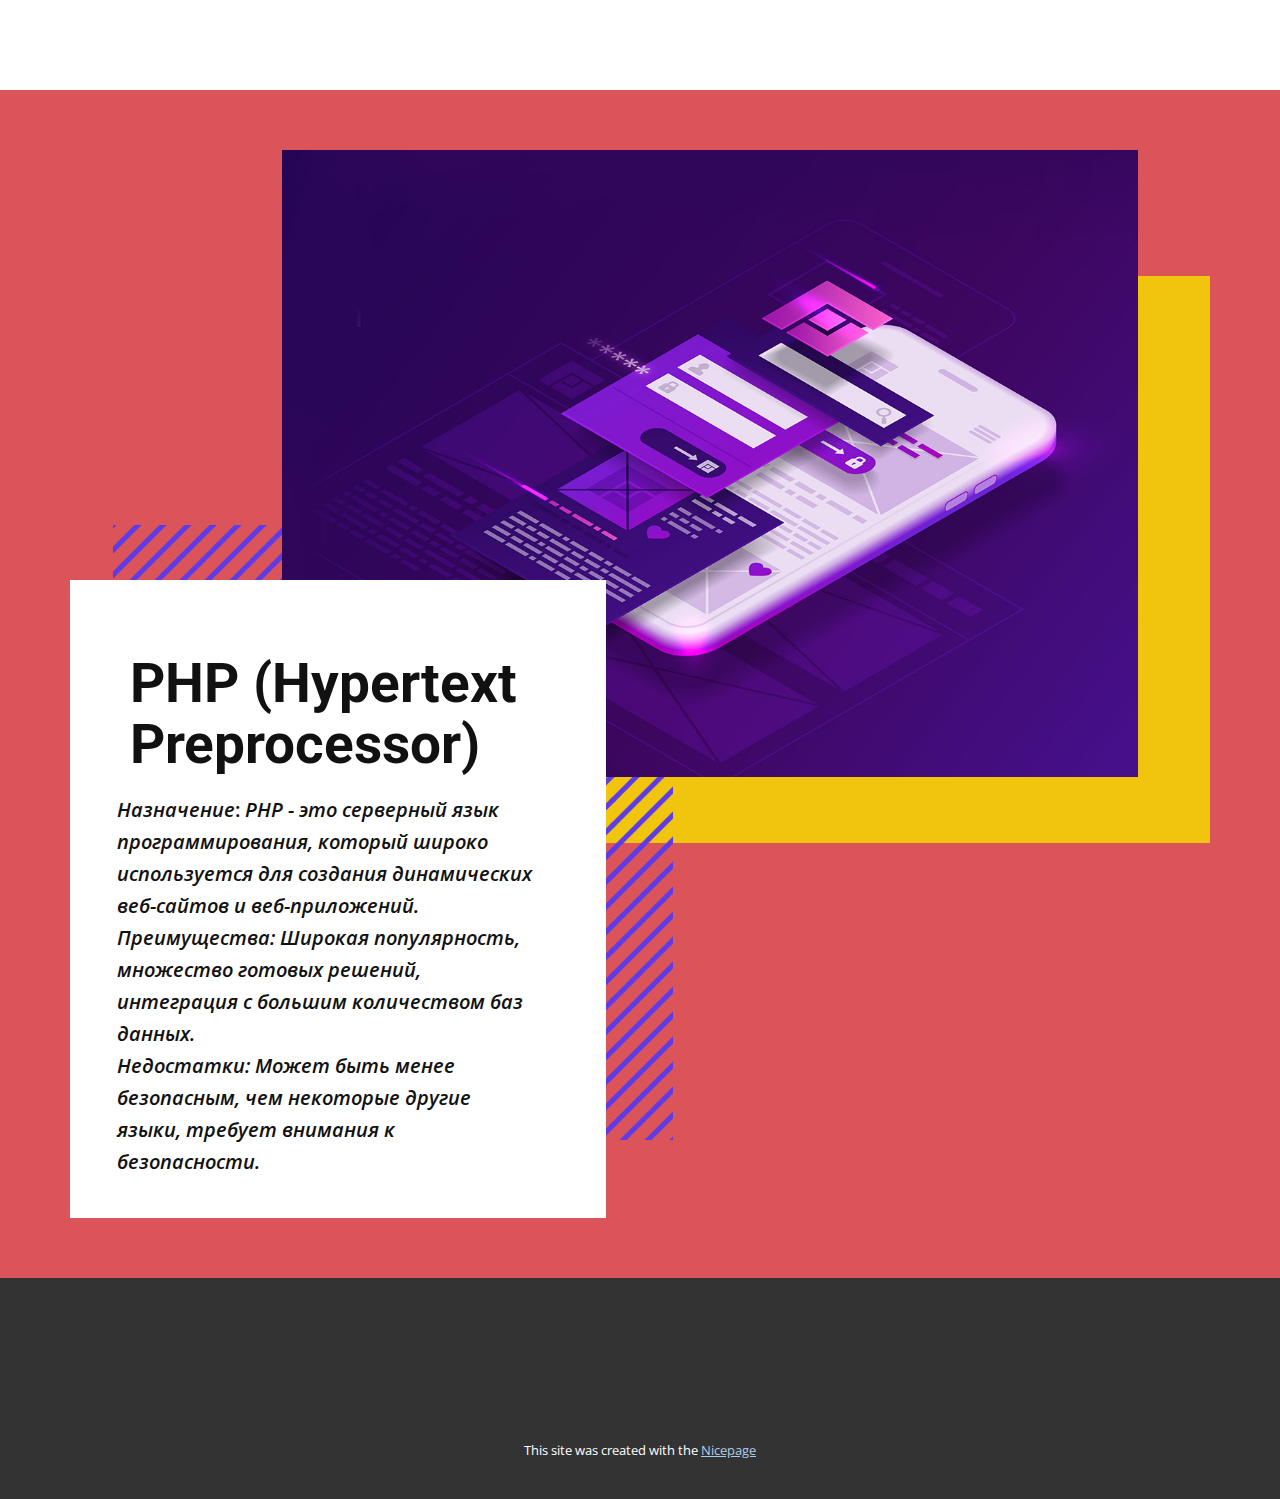
<file: PHP-Information.html>
<!DOCTYPE html>
<html style="font-size: 16px;" lang="ru"><head>
    <meta name="viewport" content="width=device-width, initial-scale=1.0">
    <meta charset="utf-8">
    <meta name="keywords" content="Свяжитесь с нами!">
    <meta name="description" content="">
    <title>PHP Information</title>
    <link rel="stylesheet" href="nicepage.css" media="screen">
<link rel="stylesheet" href="PHP-Information.css" media="screen">
    <script class="u-script" type="text/javascript" src="jquery.js" defer=""></script>
    <script class="u-script" type="text/javascript" src="nicepage.js" defer=""></script>
    <meta name="generator" content="Nicepage 7.0.3, nicepage.com">
    <link id="u-theme-google-font" rel="stylesheet" href="https://fonts.googleapis.com/css?family=Roboto:100,100i,300,300i,400,400i,500,500i,700,700i,900,900i|Open+Sans:300,300i,400,400i,500,500i,600,600i,700,700i,800,800i">
    <link id="u-page-google-font" rel="stylesheet" href="https://fonts.googleapis.com/css?family=Roboto:100,100i,300,300i,400,400i,500,500i,700,700i,900,900i">
    
    
    
    <script type="application/ld+json">{
		"@context": "http://schema.org",
		"@type": "Organization",
		"name": ""
}</script>
    <meta name="theme-color" content="#478ac9">
    <meta property="og:title" content="PHP Information">
    <meta property="og:type" content="website">
  <meta data-intl-tel-input-cdn-path="intlTelInput/"></head>
  <body data-path-to-root="./" data-include-products="false" class="u-body u-xl-mode" data-lang="ru"><header class="u-clearfix u-header u-header" id="sec-a6ee"><div class="u-clearfix u-sheet u-sheet-1"></div></header>
    <section class="u-clearfix u-palette-2-base u-section-1" id="sec-0787">
      <div class="u-clearfix u-sheet u-valign-middle-sm u-sheet-1">
        <div class="u-align-left u-palette-3-base u-shape u-shape-1"></div>
        <div class="u-container-style u-group u-image u-image-tiles u-image-1" data-image-width="500" data-image-height="375">
          <div class="u-container-layout u-container-layout-1"></div>
        </div>
        <img src="images/fdff.jpg" class="u-align-left u-image u-image-2" data-image-width="1200" data-image-height="912">
        <div class="u-container-style u-group u-white u-group-2">
          <div class="u-container-layout u-valign-bottom u-container-layout-2">
            <h2 class="u-align-left u-text u-text-1">PHP (Hypertext Preprocessor) </h2>
            <p class="u-align-left u-text u-text-2">
              <span style="font-style: normal;">
                <span style="font-style: italic;">Назначение</span>: 
              </span>PHP - это серверный язык программирования, который широко используется для создания динамических веб-сайтов и веб-приложений.<br>Преимущества: Широкая популярность, множество готовых решений, интеграция с большим количеством баз данных.<br>Недостатки: Может быть менее безопасным, чем некоторые другие языки, требует внимания к безопасности. 
            </p>
          </div>
        </div>
      </div>
    </section>
    
    
    
    <footer class="u-align-center u-clearfix u-container-align-center u-footer u-grey-80 u-footer" id="sec-3a64"><div class="u-clearfix u-sheet u-sheet-1"></div></footer>
    <section class="u-backlink u-clearfix u-grey-80">
      <p class="u-text">
        <span>This site was created with the </span>
        <a class="u-link" href="https://nicepage.com/" target="_blank" rel="nofollow">
          <span>Nicepage</span>
        </a>
      </p>
    </section>
  
</body></html>
</file>
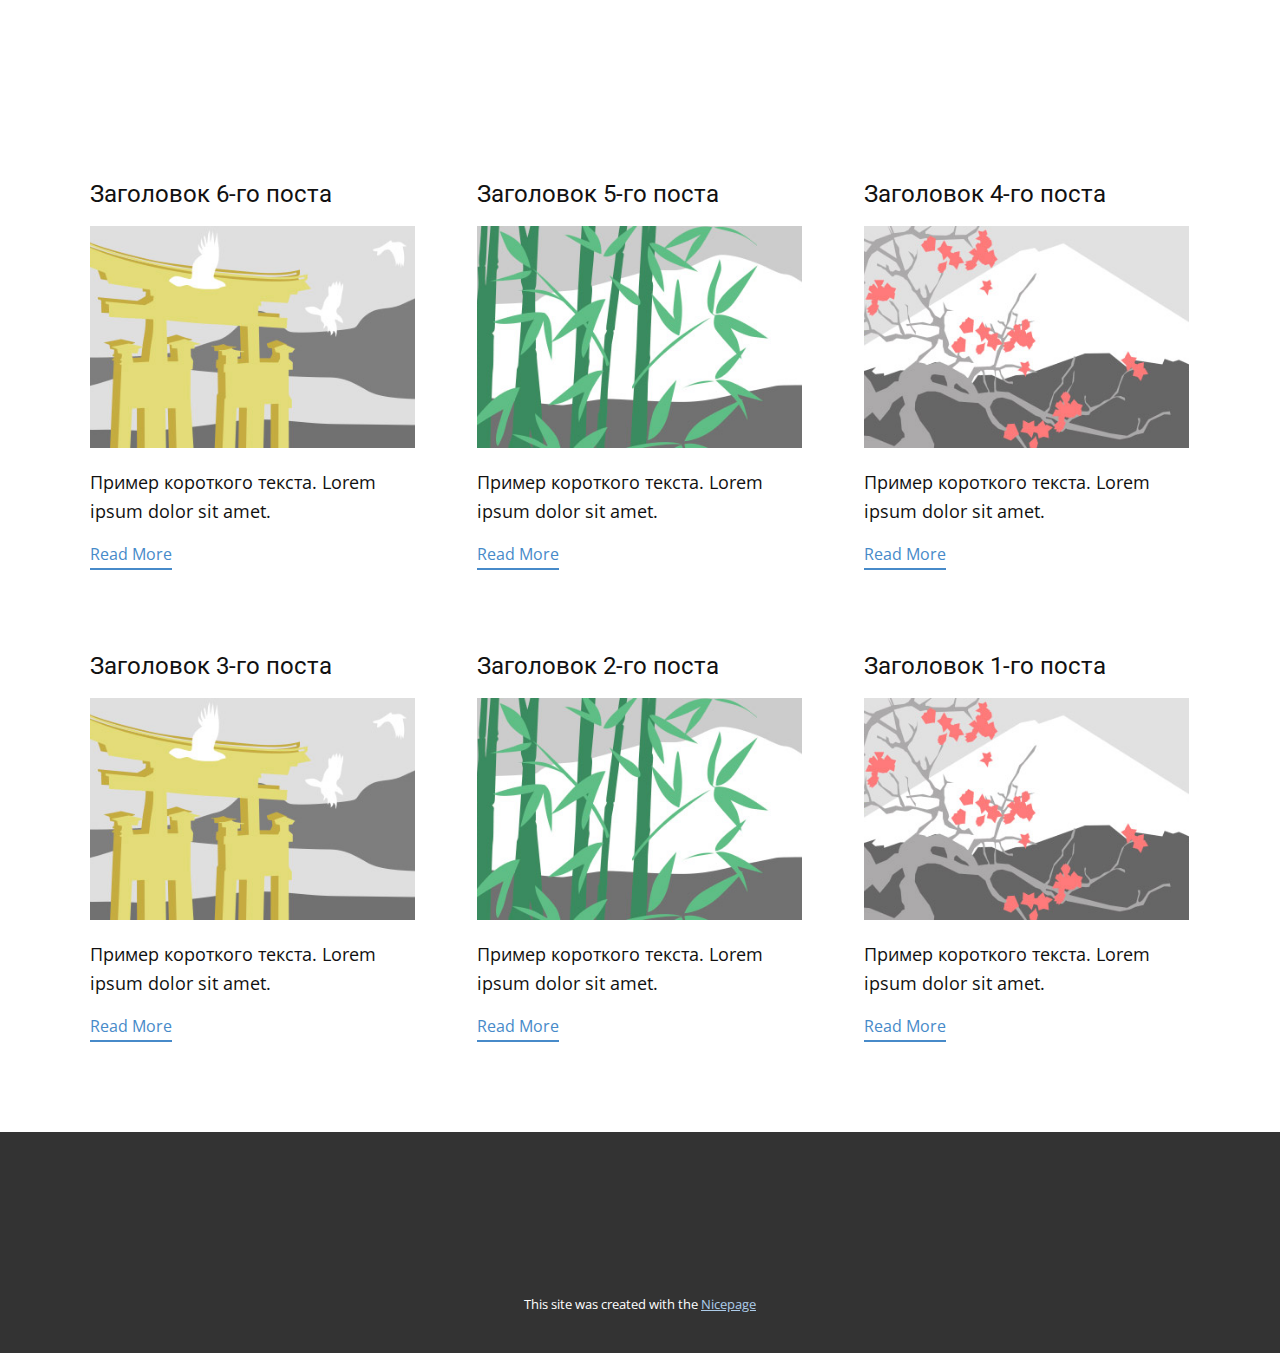
<file: blog/blog.html>
<!DOCTYPE html>
<html style="font-size: 16px;" lang="ru"><head>
    <meta name="viewport" content="width=device-width, initial-scale=1.0">
    <meta charset="utf-8">
    <meta name="keywords" content="">
    <meta name="description" content="">
    <title>Блог</title>
    <link rel="stylesheet" href="../nicepage.css" media="screen">
<link rel="stylesheet" href="../Blog-Template.css" media="screen">
    <script class="u-script" type="text/javascript" src="../jquery.js" defer=""></script>
    <script class="u-script" type="text/javascript" src="../nicepage.js" defer=""></script>
    <meta name="generator" content="Nicepage 7.0.3, nicepage.com">
    <link id="u-theme-google-font" rel="stylesheet" href="https://fonts.googleapis.com/css?family=Roboto:100,100i,300,300i,400,400i,500,500i,700,700i,900,900i|Open+Sans:300,300i,400,400i,500,500i,600,600i,700,700i,800,800i">
    
    
    
    <script type="application/ld+json">{
		"@context": "http://schema.org",
		"@type": "Organization",
		"name": ""
}</script>
    <meta name="theme-color" content="#478ac9">
  <meta data-intl-tel-input-cdn-path="intlTelInput/"></head>
  <body data-path-to-root="./" data-include-products="false" class="u-body u-xl-mode" data-lang="ru"><header class="u-clearfix u-header u-header" id="sec-a6ee"><div class="u-clearfix u-sheet u-sheet-1"></div></header>
    <section class="u-clearfix u-section-1" id="sec-d554">
      <div class="u-clearfix u-sheet u-valign-middle u-sheet-1"><!--blog--><!--blog_options_json--><!--{"type":"Recent","source":"","tags":"","count":""}--><!--/blog_options_json-->
        <div class="u-blog u-expanded-width u-repeater u-repeater-1"><!--blog_post-->
          <div class="u-blog-post u-container-style u-repeater-item u-white u-repeater-item-1">
            <div class="u-container-layout u-similar-container u-valign-top u-container-layout-1"><!--blog_post_header-->
              <h4 class="u-blog-control u-text u-text-1">
                <a class="u-post-header-link" href="../blog/пост-5.html">Заголовок 6-го поста</a>
              </h4><!--/blog_post_header--><!--blog_post_image-->
              <a class="u-post-header-link" href="../blog/пост-5.html"><img alt="" class="u-blog-control u-expanded-width u-image u-image-default u-image-1" src="../images/8ad73f3c.jpeg"></a><!--/blog_post_image--><!--blog_post_content-->
              <div class="u-blog-control u-post-content u-text u-text-2 fr-view">Пример короткого текста. Lorem ipsum dolor sit amet.</div><!--/blog_post_content--><!--blog_post_readmore-->
              <a href="../blog/пост-5.html" class="u-blog-control u-border-2 u-border-palette-1-base u-btn u-btn-rectangle u-button-style u-none u-btn-1"><!--blog_post_readmore_content--><!--options_json--><!--{"content":"Read More","defaultValue":"Читать дальше"}--><!--/options_json-->Read More<!--/blog_post_readmore_content--></a><!--/blog_post_readmore-->
            </div>
          </div><div class="u-blog-post u-container-style u-repeater-item u-video-cover u-white">
            <div class="u-container-layout u-similar-container u-valign-top u-container-layout-2"><!--blog_post_header-->
              <h4 class="u-blog-control u-text u-text-3">
                <a class="u-post-header-link" href="../blog/пост-4.html">Заголовок 5-го поста</a>
              </h4><!--/blog_post_header--><!--blog_post_image-->
              <a class="u-post-header-link" href="../blog/пост-4.html"><img alt="" class="u-blog-control u-expanded-width u-image u-image-default u-image-2" src="../images/68f64b9d.jpeg"></a><!--/blog_post_image--><!--blog_post_content-->
              <div class="u-blog-control u-post-content u-text u-text-4 fr-view">Пример короткого текста. Lorem ipsum dolor sit amet.</div><!--/blog_post_content--><!--blog_post_readmore-->
              <a href="../blog/пост-4.html" class="u-blog-control u-border-2 u-border-palette-1-base u-btn u-btn-rectangle u-button-style u-none u-btn-2"><!--blog_post_readmore_content--><!--options_json--><!--{"content":"Read More","defaultValue":"Читать дальше"}--><!--/options_json-->Read More<!--/blog_post_readmore_content--></a><!--/blog_post_readmore-->
            </div>
          </div><div class="u-blog-post u-container-style u-repeater-item u-video-cover u-white">
            <div class="u-container-layout u-similar-container u-valign-top u-container-layout-3"><!--blog_post_header-->
              <h4 class="u-blog-control u-text u-text-5">
                <a class="u-post-header-link" href="../blog/пост-3.html">Заголовок 4-го поста</a>
              </h4><!--/blog_post_header--><!--blog_post_image-->
              <a class="u-post-header-link" href="../blog/пост-3.html"><img alt="" class="u-blog-control u-expanded-width u-image u-image-default u-image-3" src="../images/0fd3416c.jpeg"></a><!--/blog_post_image--><!--blog_post_content-->
              <div class="u-blog-control u-post-content u-text u-text-6 fr-view">Пример короткого текста. Lorem ipsum dolor sit amet.</div><!--/blog_post_content--><!--blog_post_readmore-->
              <a href="../blog/пост-3.html" class="u-blog-control u-border-2 u-border-palette-1-base u-btn u-btn-rectangle u-button-style u-none u-btn-3"><!--blog_post_readmore_content--><!--options_json--><!--{"content":"Read More","defaultValue":"Читать дальше"}--><!--/options_json-->Read More<!--/blog_post_readmore_content--></a><!--/blog_post_readmore-->
            </div>
          </div><div class="u-blog-post u-container-style u-repeater-item u-white u-repeater-item-1">
            <div class="u-container-layout u-similar-container u-valign-top u-container-layout-1"><!--blog_post_header-->
              <h4 class="u-blog-control u-text u-text-1">
                <a class="u-post-header-link" href="../blog/пост-2.html">Заголовок 3-го поста</a>
              </h4><!--/blog_post_header--><!--blog_post_image-->
              <a class="u-post-header-link" href="../blog/пост-2.html"><img alt="" class="u-blog-control u-expanded-width u-image u-image-default u-image-1" src="../images/8ad73f3c.jpeg"></a><!--/blog_post_image--><!--blog_post_content-->
              <div class="u-blog-control u-post-content u-text u-text-2 fr-view">Пример короткого текста. Lorem ipsum dolor sit amet.</div><!--/blog_post_content--><!--blog_post_readmore-->
              <a href="../blog/пост-2.html" class="u-blog-control u-border-2 u-border-palette-1-base u-btn u-btn-rectangle u-button-style u-none u-btn-1"><!--blog_post_readmore_content--><!--options_json--><!--{"content":"Read More","defaultValue":"Читать дальше"}--><!--/options_json-->Read More<!--/blog_post_readmore_content--></a><!--/blog_post_readmore-->
            </div>
          </div><div class="u-blog-post u-container-style u-repeater-item u-video-cover u-white">
            <div class="u-container-layout u-similar-container u-valign-top u-container-layout-2"><!--blog_post_header-->
              <h4 class="u-blog-control u-text u-text-3">
                <a class="u-post-header-link" href="../blog/пост-1.html">Заголовок 2-го поста</a>
              </h4><!--/blog_post_header--><!--blog_post_image-->
              <a class="u-post-header-link" href="../blog/пост-1.html"><img alt="" class="u-blog-control u-expanded-width u-image u-image-default u-image-2" src="../images/68f64b9d.jpeg"></a><!--/blog_post_image--><!--blog_post_content-->
              <div class="u-blog-control u-post-content u-text u-text-4 fr-view">Пример короткого текста. Lorem ipsum dolor sit amet.</div><!--/blog_post_content--><!--blog_post_readmore-->
              <a href="../blog/пост-1.html" class="u-blog-control u-border-2 u-border-palette-1-base u-btn u-btn-rectangle u-button-style u-none u-btn-2"><!--blog_post_readmore_content--><!--options_json--><!--{"content":"Read More","defaultValue":"Читать дальше"}--><!--/options_json-->Read More<!--/blog_post_readmore_content--></a><!--/blog_post_readmore-->
            </div>
          </div><div class="u-blog-post u-container-style u-repeater-item u-video-cover u-white">
            <div class="u-container-layout u-similar-container u-valign-top u-container-layout-3"><!--blog_post_header-->
              <h4 class="u-blog-control u-text u-text-5">
                <a class="u-post-header-link" href="../blog/пост.html">Заголовок 1-го поста</a>
              </h4><!--/blog_post_header--><!--blog_post_image-->
              <a class="u-post-header-link" href="../blog/пост.html"><img alt="" class="u-blog-control u-expanded-width u-image u-image-default u-image-3" src="../images/0fd3416c.jpeg"></a><!--/blog_post_image--><!--blog_post_content-->
              <div class="u-blog-control u-post-content u-text u-text-6 fr-view">Пример короткого текста. Lorem ipsum dolor sit amet.</div><!--/blog_post_content--><!--blog_post_readmore-->
              <a href="../blog/пост.html" class="u-blog-control u-border-2 u-border-palette-1-base u-btn u-btn-rectangle u-button-style u-none u-btn-3"><!--blog_post_readmore_content--><!--options_json--><!--{"content":"Read More","defaultValue":"Читать дальше"}--><!--/options_json-->Read More<!--/blog_post_readmore_content--></a><!--/blog_post_readmore-->
            </div>
          </div><!--/blog_post--><!--blog_post-->
          <!--/blog_post--><!--blog_post-->
          <!--/blog_post-->
        </div><!--/blog-->
      </div>
    </section>
    
    
    
    <footer class="u-align-center u-clearfix u-container-align-center u-footer u-grey-80 u-footer" id="sec-3a64"><div class="u-clearfix u-sheet u-sheet-1"></div></footer>
    <section class="u-backlink u-clearfix u-grey-80">
      <p class="u-text">
        <span>This site was created with the </span>
        <a class="u-link" href="https://nicepage.com/" target="_blank" rel="nofollow">
          <span>Nicepage</span>
        </a>
      </p>
    </section>
  
</body></html>
</file>
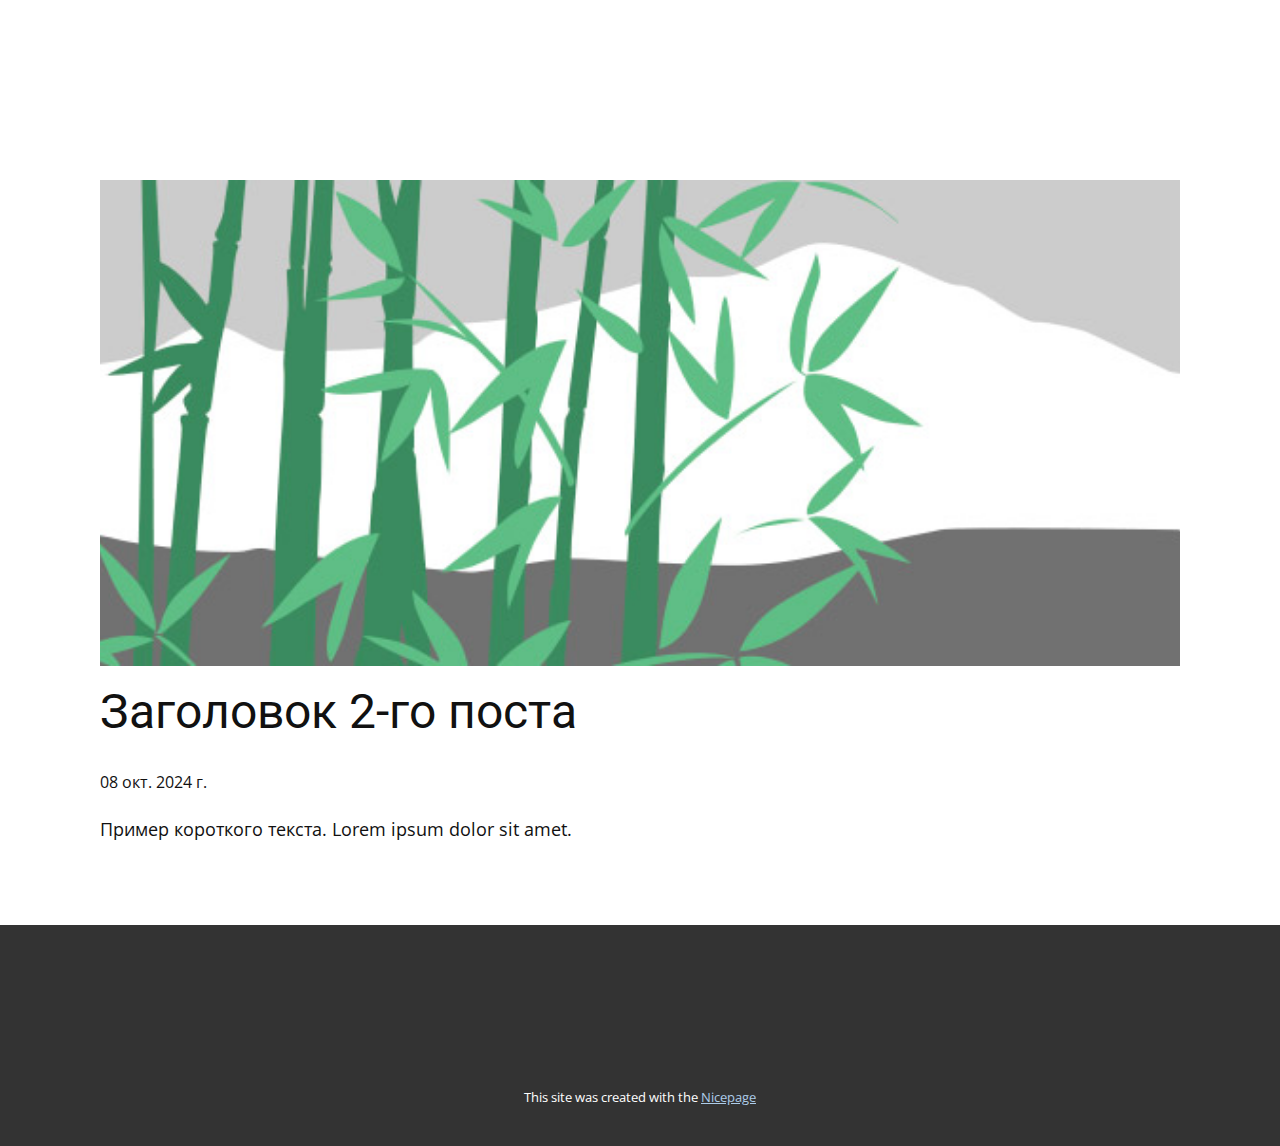
<file: blog/пост-1.html>
<!DOCTYPE html>
<html style="font-size: 16px;" lang="ru"><head>
    <meta name="viewport" content="width=device-width, initial-scale=1.0">
    <meta charset="utf-8">
    <meta name="keywords" content="Заголовок 1-го поста">
    <meta name="description" content="">
    <title>Заголовок 2-го поста</title>
    <link rel="stylesheet" href="../nicepage.css" media="screen">
<link rel="stylesheet" href="../Post-Template.css" media="screen">
    <script class="u-script" type="text/javascript" src="../jquery.js" defer=""></script>
    <script class="u-script" type="text/javascript" src="../nicepage.js" defer=""></script>
    <meta name="generator" content="Nicepage 7.0.3, nicepage.com">
    <link id="u-theme-google-font" rel="stylesheet" href="https://fonts.googleapis.com/css?family=Roboto:100,100i,300,300i,400,400i,500,500i,700,700i,900,900i|Open+Sans:300,300i,400,400i,500,500i,600,600i,700,700i,800,800i">
    
    
    
    <script type="application/ld+json">{
		"@context": "http://schema.org",
		"@type": "Organization",
		"name": ""
}</script>
    <meta name="theme-color" content="#478ac9">
  <meta data-intl-tel-input-cdn-path="intlTelInput/"></head>
  <body data-path-to-root="./" data-include-products="false" class="u-body u-xl-mode" data-lang="ru"><header class="u-clearfix u-header u-header" id="sec-a6ee"><div class="u-clearfix u-sheet u-sheet-1"></div></header>
    <section class="u-align-center u-clearfix u-section-1" id="sec-eb90">
      <div class="u-clearfix u-sheet u-valign-middle-md u-valign-middle-sm u-valign-middle-xs u-sheet-1"><!--post_details--><!--post_details_options_json--><!--{"source":""}--><!--/post_details_options_json--><!--blog_post-->
        <div class="u-container-style u-expanded-width u-post-details u-post-details-1">
          <div class="u-container-layout u-valign-middle u-container-layout-1"><!--blog_post_image-->
            <img alt="" class="u-blog-control u-expanded-width u-image u-image-default u-image-1" src="../images/68f64b9d.jpeg"><!--/blog_post_image--><!--blog_post_header-->
            <h2 class="u-blog-control u-text u-text-1">Заголовок 2-го поста</h2><!--/blog_post_header--><!--blog_post_metadata-->
            <div class="u-blog-control u-metadata u-metadata-1"><!--blog_post_metadata_date-->
              <span class="u-meta-date u-meta-icon">08 окт. 2024 г.</span><!--/blog_post_metadata_date--><!--blog_post_metadata_category-->
              <!--/blog_post_metadata_category--><!--blog_post_metadata_comments-->
              <!--/blog_post_metadata_comments-->
            </div><!--/blog_post_metadata--><!--blog_post_content-->
            <div class="u-align-justify u-blog-control u-post-content u-text u-text-2 fr-view">
  Пример короткого текста. Lorem ipsum dolor sit amet.
  </div><!--/blog_post_content-->
          </div>
        </div><!--/blog_post--><!--/post_details-->
      </div>
    </section>
    
    
    
    <footer class="u-align-center u-clearfix u-container-align-center u-footer u-grey-80 u-footer" id="sec-3a64"><div class="u-clearfix u-sheet u-sheet-1"></div></footer>
    <section class="u-backlink u-clearfix u-grey-80">
      <p class="u-text">
        <span>This site was created with the </span>
        <a class="u-link" href="https://nicepage.com/" target="_blank" rel="nofollow">
          <span>Nicepage</span>
        </a>
      </p>
    </section>
  
</body></html>
</file>
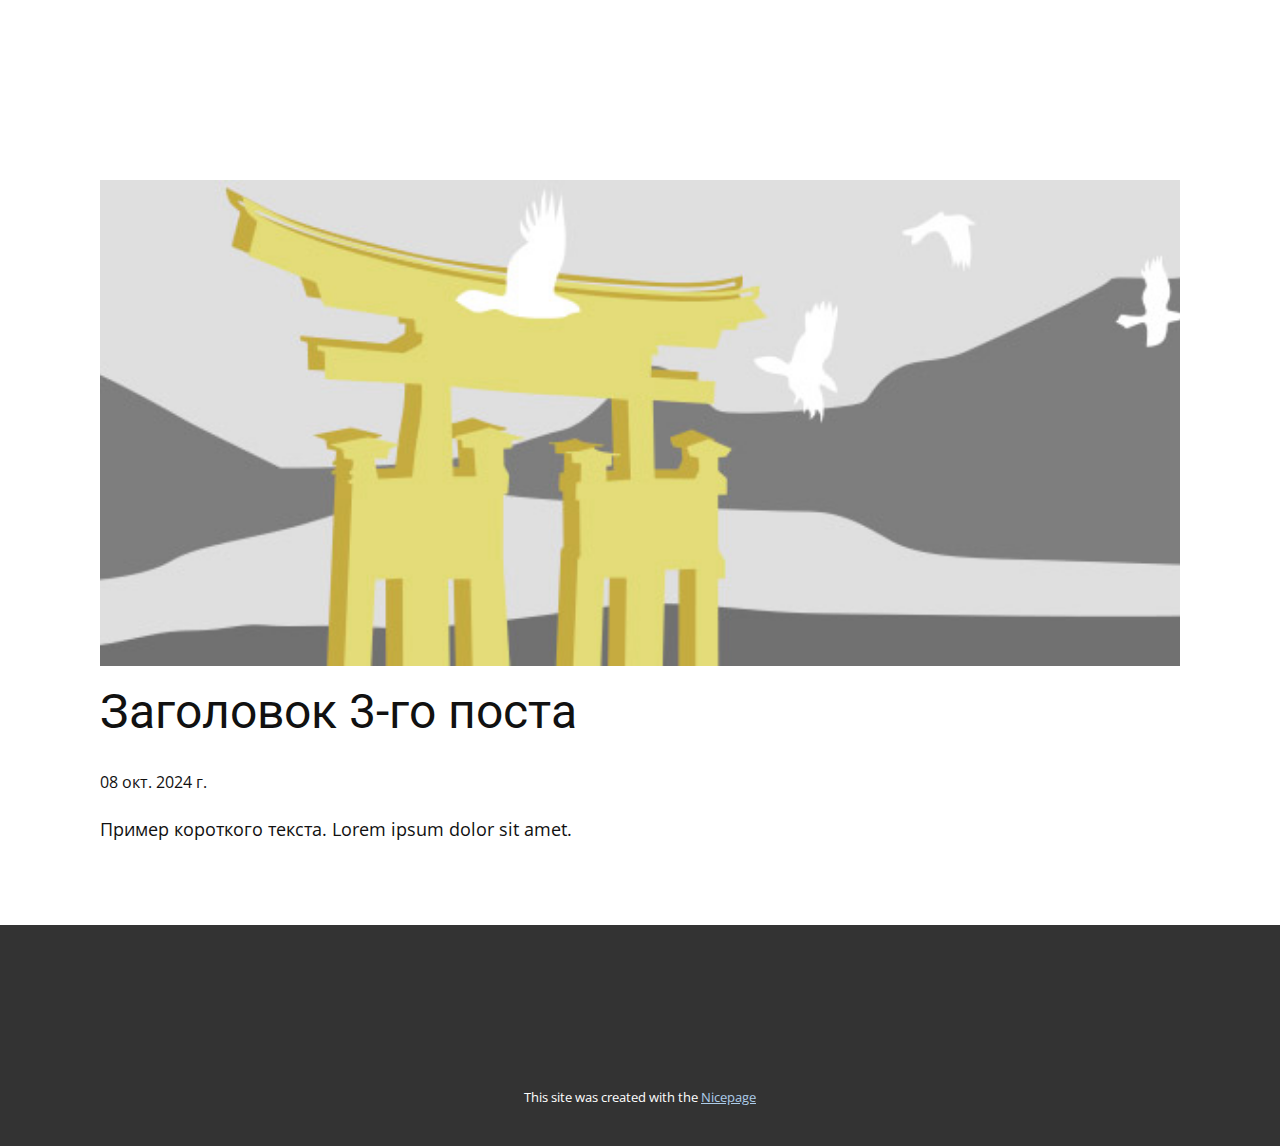
<file: blog/пост-2.html>
<!DOCTYPE html>
<html style="font-size: 16px;" lang="ru"><head>
    <meta name="viewport" content="width=device-width, initial-scale=1.0">
    <meta charset="utf-8">
    <meta name="keywords" content="Заголовок 1-го поста">
    <meta name="description" content="">
    <title>Заголовок 3-го поста</title>
    <link rel="stylesheet" href="../nicepage.css" media="screen">
<link rel="stylesheet" href="../Post-Template.css" media="screen">
    <script class="u-script" type="text/javascript" src="../jquery.js" defer=""></script>
    <script class="u-script" type="text/javascript" src="../nicepage.js" defer=""></script>
    <meta name="generator" content="Nicepage 7.0.3, nicepage.com">
    <link id="u-theme-google-font" rel="stylesheet" href="https://fonts.googleapis.com/css?family=Roboto:100,100i,300,300i,400,400i,500,500i,700,700i,900,900i|Open+Sans:300,300i,400,400i,500,500i,600,600i,700,700i,800,800i">
    
    
    
    <script type="application/ld+json">{
		"@context": "http://schema.org",
		"@type": "Organization",
		"name": ""
}</script>
    <meta name="theme-color" content="#478ac9">
  <meta data-intl-tel-input-cdn-path="intlTelInput/"></head>
  <body data-path-to-root="./" data-include-products="false" class="u-body u-xl-mode" data-lang="ru"><header class="u-clearfix u-header u-header" id="sec-a6ee"><div class="u-clearfix u-sheet u-sheet-1"></div></header>
    <section class="u-align-center u-clearfix u-section-1" id="sec-eb90">
      <div class="u-clearfix u-sheet u-valign-middle-md u-valign-middle-sm u-valign-middle-xs u-sheet-1"><!--post_details--><!--post_details_options_json--><!--{"source":""}--><!--/post_details_options_json--><!--blog_post-->
        <div class="u-container-style u-expanded-width u-post-details u-post-details-1">
          <div class="u-container-layout u-valign-middle u-container-layout-1"><!--blog_post_image-->
            <img alt="" class="u-blog-control u-expanded-width u-image u-image-default u-image-1" src="../images/8ad73f3c.jpeg"><!--/blog_post_image--><!--blog_post_header-->
            <h2 class="u-blog-control u-text u-text-1">Заголовок 3-го поста</h2><!--/blog_post_header--><!--blog_post_metadata-->
            <div class="u-blog-control u-metadata u-metadata-1"><!--blog_post_metadata_date-->
              <span class="u-meta-date u-meta-icon">08 окт. 2024 г.</span><!--/blog_post_metadata_date--><!--blog_post_metadata_category-->
              <!--/blog_post_metadata_category--><!--blog_post_metadata_comments-->
              <!--/blog_post_metadata_comments-->
            </div><!--/blog_post_metadata--><!--blog_post_content-->
            <div class="u-align-justify u-blog-control u-post-content u-text u-text-2 fr-view">
  Пример короткого текста. Lorem ipsum dolor sit amet.
  </div><!--/blog_post_content-->
          </div>
        </div><!--/blog_post--><!--/post_details-->
      </div>
    </section>
    
    
    
    <footer class="u-align-center u-clearfix u-container-align-center u-footer u-grey-80 u-footer" id="sec-3a64"><div class="u-clearfix u-sheet u-sheet-1"></div></footer>
    <section class="u-backlink u-clearfix u-grey-80">
      <p class="u-text">
        <span>This site was created with the </span>
        <a class="u-link" href="https://nicepage.com/" target="_blank" rel="nofollow">
          <span>Nicepage</span>
        </a>
      </p>
    </section>
  
</body></html>
</file>
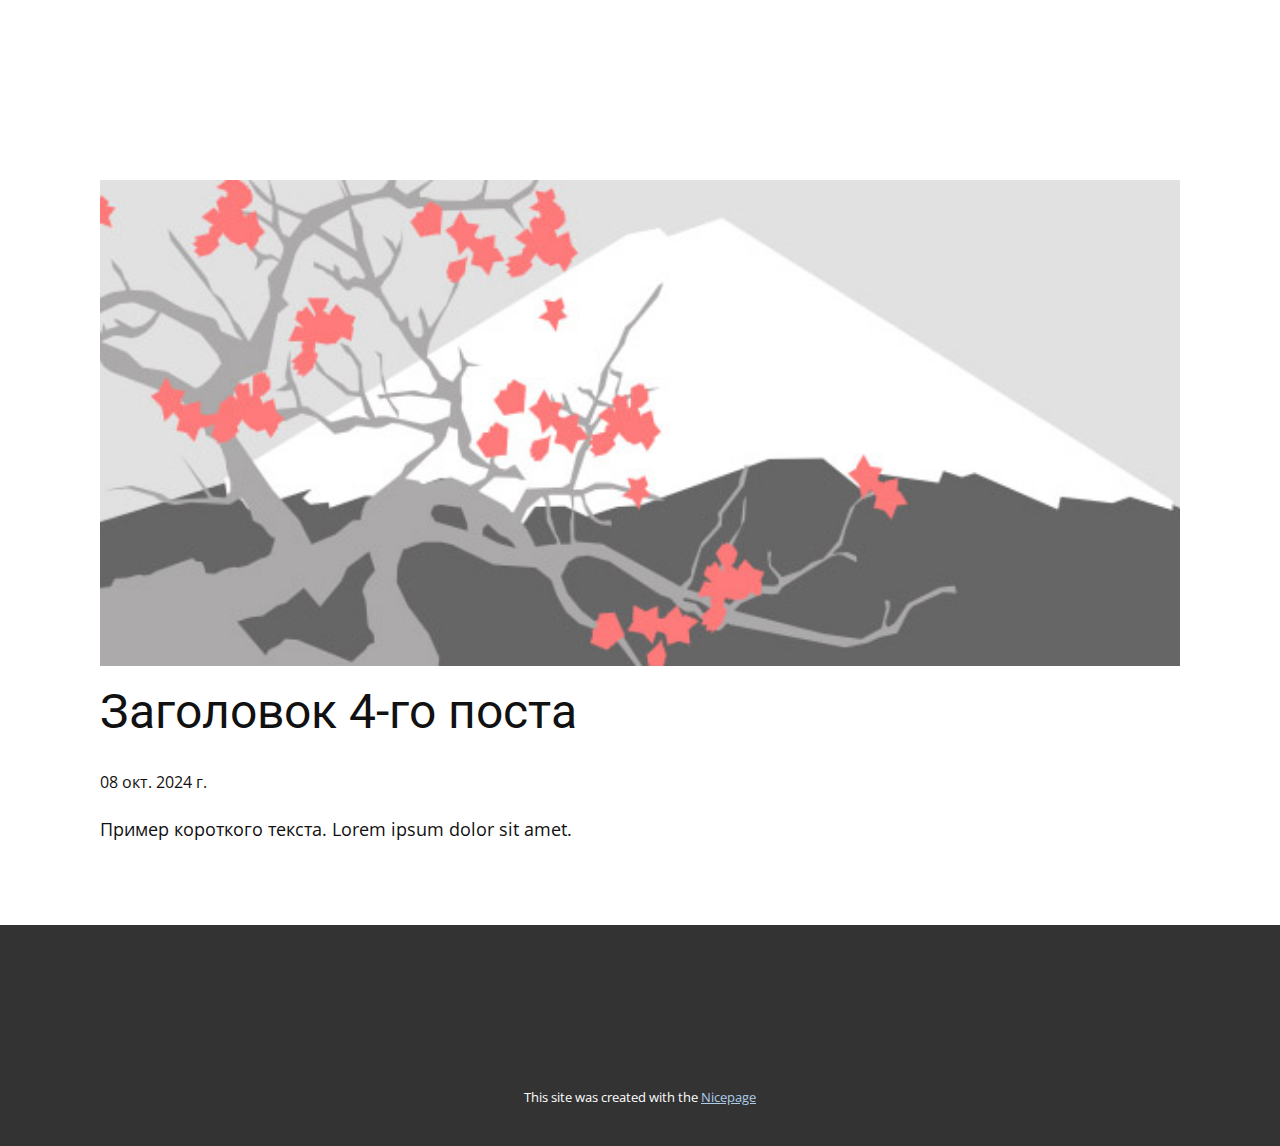
<file: blog/пост-3.html>
<!DOCTYPE html>
<html style="font-size: 16px;" lang="ru"><head>
    <meta name="viewport" content="width=device-width, initial-scale=1.0">
    <meta charset="utf-8">
    <meta name="keywords" content="Заголовок 1-го поста">
    <meta name="description" content="">
    <title>Заголовок 4-го поста</title>
    <link rel="stylesheet" href="../nicepage.css" media="screen">
<link rel="stylesheet" href="../Post-Template.css" media="screen">
    <script class="u-script" type="text/javascript" src="../jquery.js" defer=""></script>
    <script class="u-script" type="text/javascript" src="../nicepage.js" defer=""></script>
    <meta name="generator" content="Nicepage 7.0.3, nicepage.com">
    <link id="u-theme-google-font" rel="stylesheet" href="https://fonts.googleapis.com/css?family=Roboto:100,100i,300,300i,400,400i,500,500i,700,700i,900,900i|Open+Sans:300,300i,400,400i,500,500i,600,600i,700,700i,800,800i">
    
    
    
    <script type="application/ld+json">{
		"@context": "http://schema.org",
		"@type": "Organization",
		"name": ""
}</script>
    <meta name="theme-color" content="#478ac9">
  <meta data-intl-tel-input-cdn-path="intlTelInput/"></head>
  <body data-path-to-root="./" data-include-products="false" class="u-body u-xl-mode" data-lang="ru"><header class="u-clearfix u-header u-header" id="sec-a6ee"><div class="u-clearfix u-sheet u-sheet-1"></div></header>
    <section class="u-align-center u-clearfix u-section-1" id="sec-eb90">
      <div class="u-clearfix u-sheet u-valign-middle-md u-valign-middle-sm u-valign-middle-xs u-sheet-1"><!--post_details--><!--post_details_options_json--><!--{"source":""}--><!--/post_details_options_json--><!--blog_post-->
        <div class="u-container-style u-expanded-width u-post-details u-post-details-1">
          <div class="u-container-layout u-valign-middle u-container-layout-1"><!--blog_post_image-->
            <img alt="" class="u-blog-control u-expanded-width u-image u-image-default u-image-1" src="../images/0fd3416c.jpeg"><!--/blog_post_image--><!--blog_post_header-->
            <h2 class="u-blog-control u-text u-text-1">Заголовок 4-го поста</h2><!--/blog_post_header--><!--blog_post_metadata-->
            <div class="u-blog-control u-metadata u-metadata-1"><!--blog_post_metadata_date-->
              <span class="u-meta-date u-meta-icon">08 окт. 2024 г.</span><!--/blog_post_metadata_date--><!--blog_post_metadata_category-->
              <!--/blog_post_metadata_category--><!--blog_post_metadata_comments-->
              <!--/blog_post_metadata_comments-->
            </div><!--/blog_post_metadata--><!--blog_post_content-->
            <div class="u-align-justify u-blog-control u-post-content u-text u-text-2 fr-view">
  Пример короткого текста. Lorem ipsum dolor sit amet.
  </div><!--/blog_post_content-->
          </div>
        </div><!--/blog_post--><!--/post_details-->
      </div>
    </section>
    
    
    
    <footer class="u-align-center u-clearfix u-container-align-center u-footer u-grey-80 u-footer" id="sec-3a64"><div class="u-clearfix u-sheet u-sheet-1"></div></footer>
    <section class="u-backlink u-clearfix u-grey-80">
      <p class="u-text">
        <span>This site was created with the </span>
        <a class="u-link" href="https://nicepage.com/" target="_blank" rel="nofollow">
          <span>Nicepage</span>
        </a>
      </p>
    </section>
  
</body></html>
</file>
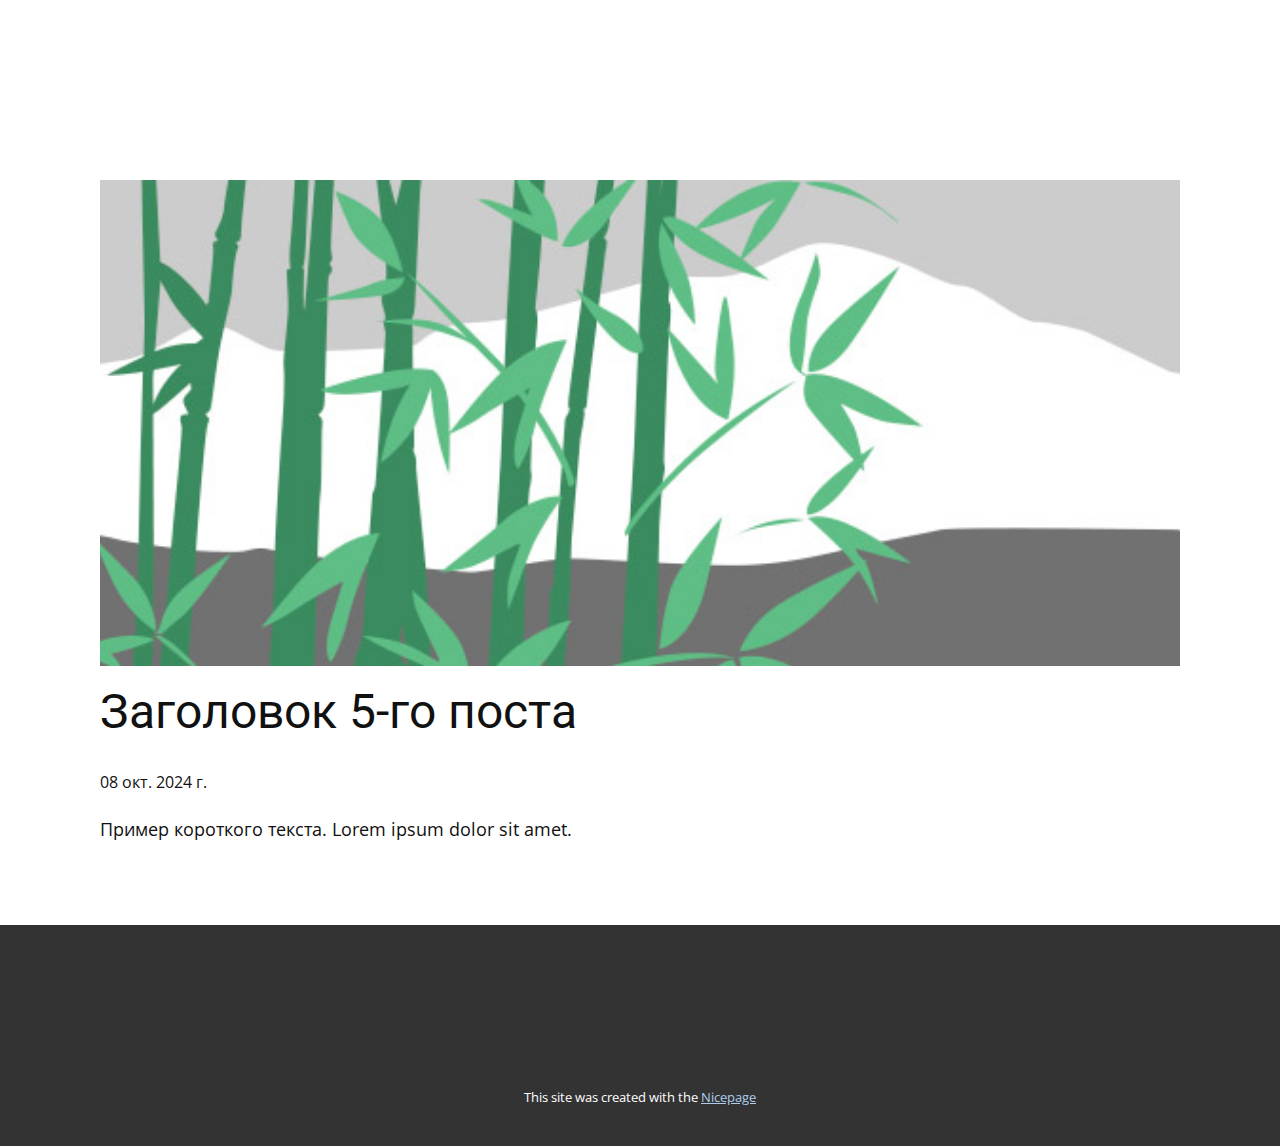
<file: blog/пост-4.html>
<!DOCTYPE html>
<html style="font-size: 16px;" lang="ru"><head>
    <meta name="viewport" content="width=device-width, initial-scale=1.0">
    <meta charset="utf-8">
    <meta name="keywords" content="Заголовок 1-го поста">
    <meta name="description" content="">
    <title>Заголовок 5-го поста</title>
    <link rel="stylesheet" href="../nicepage.css" media="screen">
<link rel="stylesheet" href="../Post-Template.css" media="screen">
    <script class="u-script" type="text/javascript" src="../jquery.js" defer=""></script>
    <script class="u-script" type="text/javascript" src="../nicepage.js" defer=""></script>
    <meta name="generator" content="Nicepage 7.0.3, nicepage.com">
    <link id="u-theme-google-font" rel="stylesheet" href="https://fonts.googleapis.com/css?family=Roboto:100,100i,300,300i,400,400i,500,500i,700,700i,900,900i|Open+Sans:300,300i,400,400i,500,500i,600,600i,700,700i,800,800i">
    
    
    
    <script type="application/ld+json">{
		"@context": "http://schema.org",
		"@type": "Organization",
		"name": ""
}</script>
    <meta name="theme-color" content="#478ac9">
  <meta data-intl-tel-input-cdn-path="intlTelInput/"></head>
  <body data-path-to-root="./" data-include-products="false" class="u-body u-xl-mode" data-lang="ru"><header class="u-clearfix u-header u-header" id="sec-a6ee"><div class="u-clearfix u-sheet u-sheet-1"></div></header>
    <section class="u-align-center u-clearfix u-section-1" id="sec-eb90">
      <div class="u-clearfix u-sheet u-valign-middle-md u-valign-middle-sm u-valign-middle-xs u-sheet-1"><!--post_details--><!--post_details_options_json--><!--{"source":""}--><!--/post_details_options_json--><!--blog_post-->
        <div class="u-container-style u-expanded-width u-post-details u-post-details-1">
          <div class="u-container-layout u-valign-middle u-container-layout-1"><!--blog_post_image-->
            <img alt="" class="u-blog-control u-expanded-width u-image u-image-default u-image-1" src="../images/68f64b9d.jpeg"><!--/blog_post_image--><!--blog_post_header-->
            <h2 class="u-blog-control u-text u-text-1">Заголовок 5-го поста</h2><!--/blog_post_header--><!--blog_post_metadata-->
            <div class="u-blog-control u-metadata u-metadata-1"><!--blog_post_metadata_date-->
              <span class="u-meta-date u-meta-icon">08 окт. 2024 г.</span><!--/blog_post_metadata_date--><!--blog_post_metadata_category-->
              <!--/blog_post_metadata_category--><!--blog_post_metadata_comments-->
              <!--/blog_post_metadata_comments-->
            </div><!--/blog_post_metadata--><!--blog_post_content-->
            <div class="u-align-justify u-blog-control u-post-content u-text u-text-2 fr-view">
  Пример короткого текста. Lorem ipsum dolor sit amet.
  </div><!--/blog_post_content-->
          </div>
        </div><!--/blog_post--><!--/post_details-->
      </div>
    </section>
    
    
    
    <footer class="u-align-center u-clearfix u-container-align-center u-footer u-grey-80 u-footer" id="sec-3a64"><div class="u-clearfix u-sheet u-sheet-1"></div></footer>
    <section class="u-backlink u-clearfix u-grey-80">
      <p class="u-text">
        <span>This site was created with the </span>
        <a class="u-link" href="https://nicepage.com/" target="_blank" rel="nofollow">
          <span>Nicepage</span>
        </a>
      </p>
    </section>
  
</body></html>
</file>
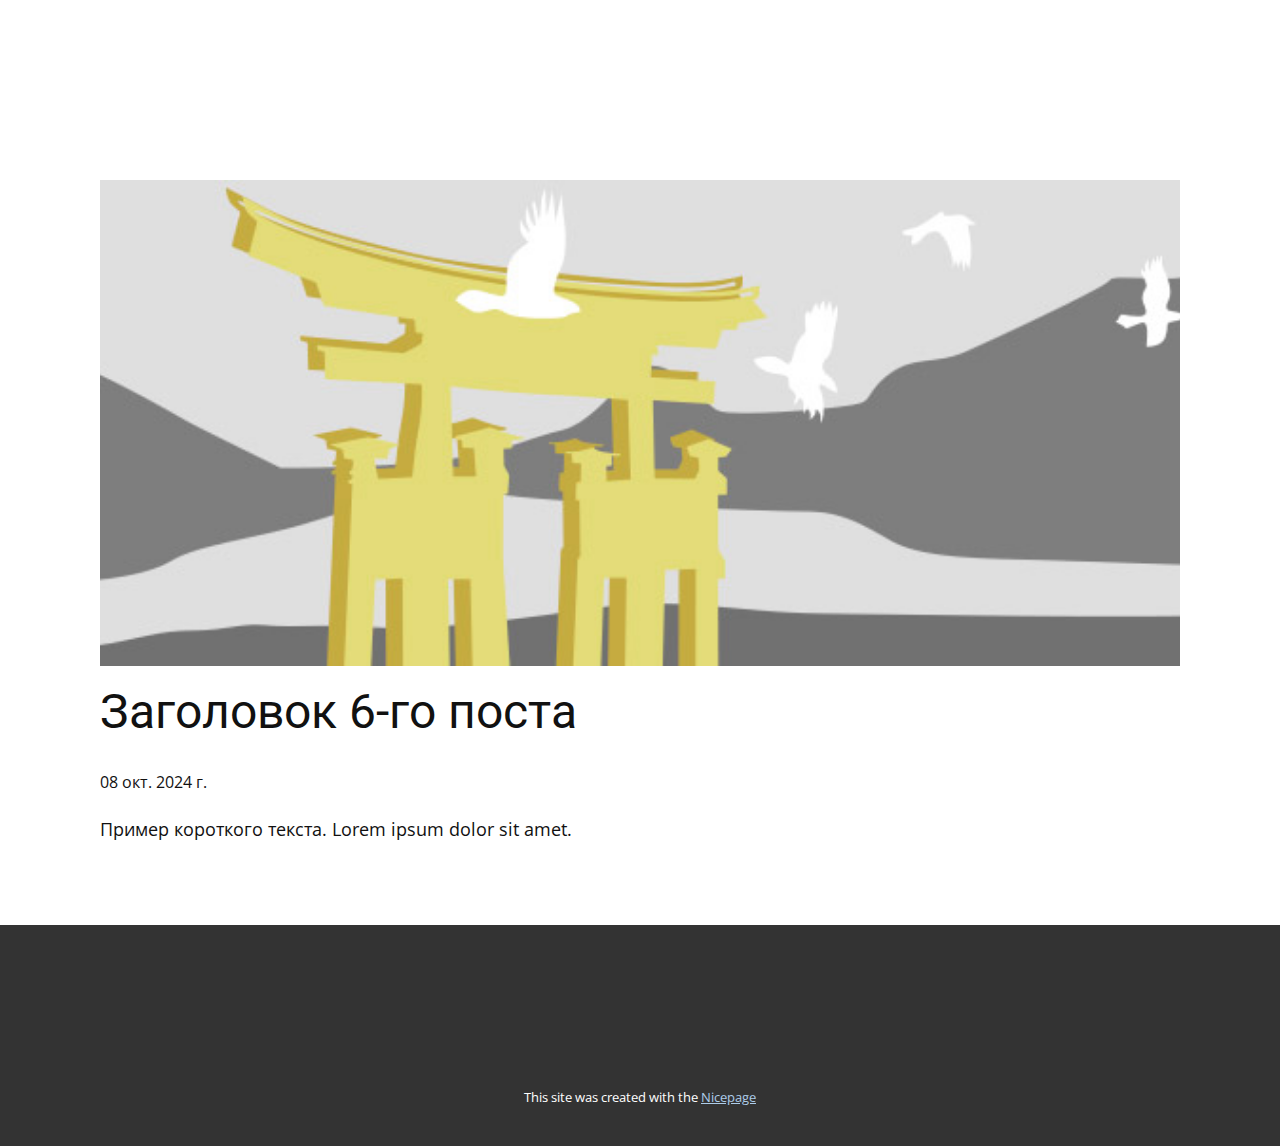
<file: blog/пост-5.html>
<!DOCTYPE html>
<html style="font-size: 16px;" lang="ru"><head>
    <meta name="viewport" content="width=device-width, initial-scale=1.0">
    <meta charset="utf-8">
    <meta name="keywords" content="Заголовок 1-го поста">
    <meta name="description" content="">
    <title>Заголовок 6-го поста</title>
    <link rel="stylesheet" href="../nicepage.css" media="screen">
<link rel="stylesheet" href="../Post-Template.css" media="screen">
    <script class="u-script" type="text/javascript" src="../jquery.js" defer=""></script>
    <script class="u-script" type="text/javascript" src="../nicepage.js" defer=""></script>
    <meta name="generator" content="Nicepage 7.0.3, nicepage.com">
    <link id="u-theme-google-font" rel="stylesheet" href="https://fonts.googleapis.com/css?family=Roboto:100,100i,300,300i,400,400i,500,500i,700,700i,900,900i|Open+Sans:300,300i,400,400i,500,500i,600,600i,700,700i,800,800i">
    
    
    
    <script type="application/ld+json">{
		"@context": "http://schema.org",
		"@type": "Organization",
		"name": ""
}</script>
    <meta name="theme-color" content="#478ac9">
  <meta data-intl-tel-input-cdn-path="intlTelInput/"></head>
  <body data-path-to-root="./" data-include-products="false" class="u-body u-xl-mode" data-lang="ru"><header class="u-clearfix u-header u-header" id="sec-a6ee"><div class="u-clearfix u-sheet u-sheet-1"></div></header>
    <section class="u-align-center u-clearfix u-section-1" id="sec-eb90">
      <div class="u-clearfix u-sheet u-valign-middle-md u-valign-middle-sm u-valign-middle-xs u-sheet-1"><!--post_details--><!--post_details_options_json--><!--{"source":""}--><!--/post_details_options_json--><!--blog_post-->
        <div class="u-container-style u-expanded-width u-post-details u-post-details-1">
          <div class="u-container-layout u-valign-middle u-container-layout-1"><!--blog_post_image-->
            <img alt="" class="u-blog-control u-expanded-width u-image u-image-default u-image-1" src="../images/8ad73f3c.jpeg"><!--/blog_post_image--><!--blog_post_header-->
            <h2 class="u-blog-control u-text u-text-1">Заголовок 6-го поста</h2><!--/blog_post_header--><!--blog_post_metadata-->
            <div class="u-blog-control u-metadata u-metadata-1"><!--blog_post_metadata_date-->
              <span class="u-meta-date u-meta-icon">08 окт. 2024 г.</span><!--/blog_post_metadata_date--><!--blog_post_metadata_category-->
              <!--/blog_post_metadata_category--><!--blog_post_metadata_comments-->
              <!--/blog_post_metadata_comments-->
            </div><!--/blog_post_metadata--><!--blog_post_content-->
            <div class="u-align-justify u-blog-control u-post-content u-text u-text-2 fr-view">
  Пример короткого текста. Lorem ipsum dolor sit amet.
  </div><!--/blog_post_content-->
          </div>
        </div><!--/blog_post--><!--/post_details-->
      </div>
    </section>
    
    
    
    <footer class="u-align-center u-clearfix u-container-align-center u-footer u-grey-80 u-footer" id="sec-3a64"><div class="u-clearfix u-sheet u-sheet-1"></div></footer>
    <section class="u-backlink u-clearfix u-grey-80">
      <p class="u-text">
        <span>This site was created with the </span>
        <a class="u-link" href="https://nicepage.com/" target="_blank" rel="nofollow">
          <span>Nicepage</span>
        </a>
      </p>
    </section>
  
</body></html>
</file>
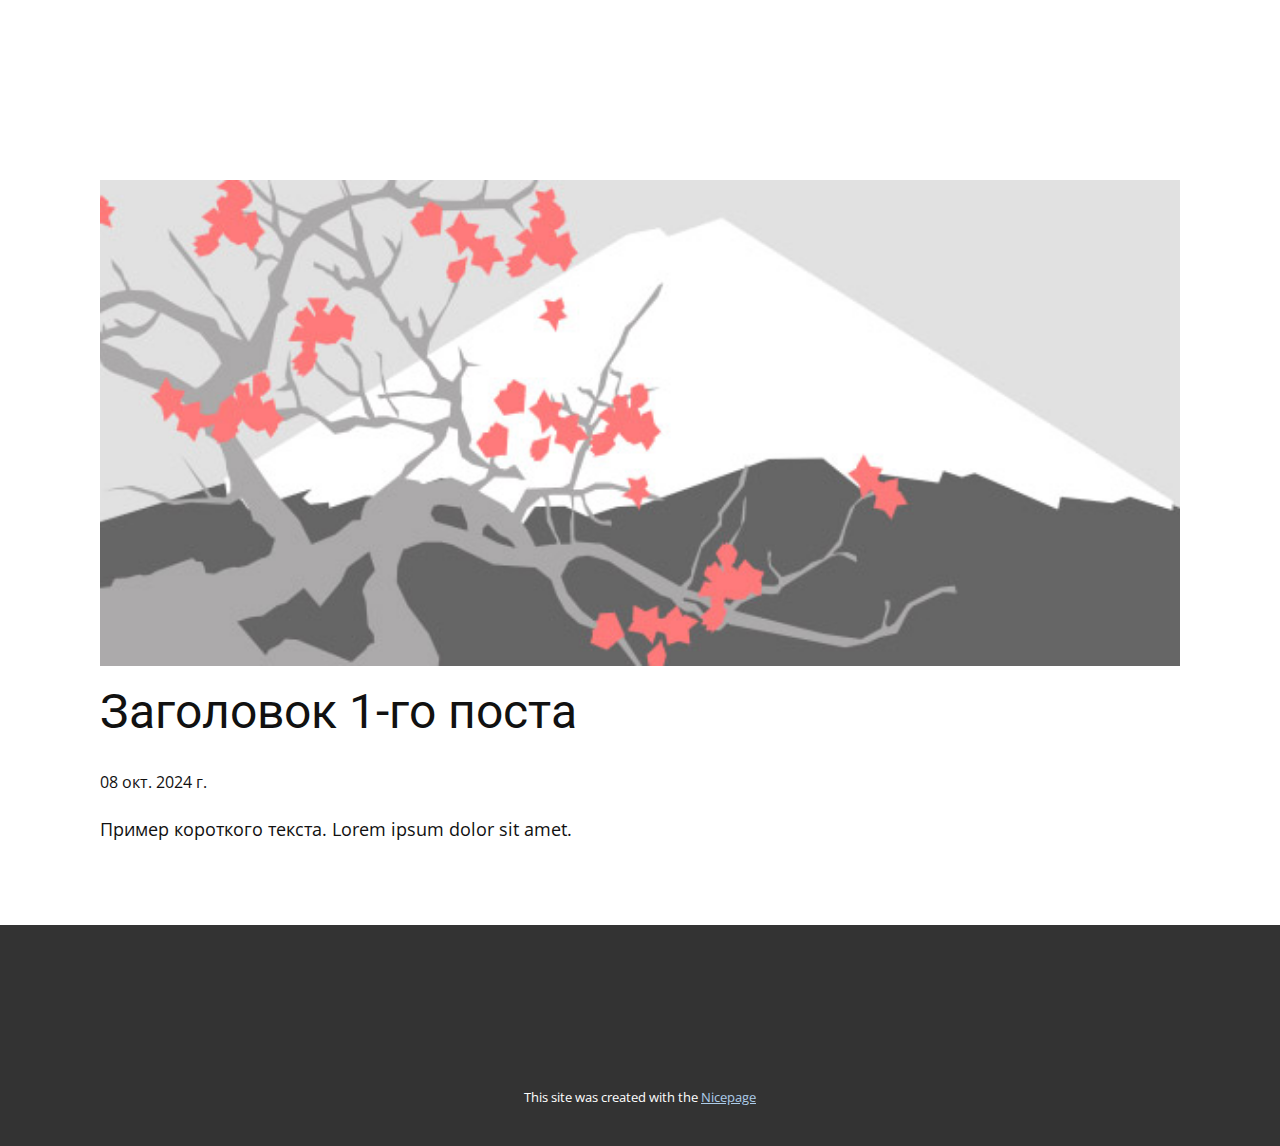
<file: blog/пост.html>
<!DOCTYPE html>
<html style="font-size: 16px;" lang="ru"><head>
    <meta name="viewport" content="width=device-width, initial-scale=1.0">
    <meta charset="utf-8">
    <meta name="keywords" content="Заголовок 1-го поста">
    <meta name="description" content="">
    <title>Заголовок 1-го поста</title>
    <link rel="stylesheet" href="../nicepage.css" media="screen">
<link rel="stylesheet" href="../Post-Template.css" media="screen">
    <script class="u-script" type="text/javascript" src="../jquery.js" defer=""></script>
    <script class="u-script" type="text/javascript" src="../nicepage.js" defer=""></script>
    <meta name="generator" content="Nicepage 7.0.3, nicepage.com">
    <link id="u-theme-google-font" rel="stylesheet" href="https://fonts.googleapis.com/css?family=Roboto:100,100i,300,300i,400,400i,500,500i,700,700i,900,900i|Open+Sans:300,300i,400,400i,500,500i,600,600i,700,700i,800,800i">
    
    
    
    <script type="application/ld+json">{
		"@context": "http://schema.org",
		"@type": "Organization",
		"name": ""
}</script>
    <meta name="theme-color" content="#478ac9">
  <meta data-intl-tel-input-cdn-path="intlTelInput/"></head>
  <body data-path-to-root="./" data-include-products="false" class="u-body u-xl-mode" data-lang="ru"><header class="u-clearfix u-header u-header" id="sec-a6ee"><div class="u-clearfix u-sheet u-sheet-1"></div></header>
    <section class="u-align-center u-clearfix u-section-1" id="sec-eb90">
      <div class="u-clearfix u-sheet u-valign-middle-md u-valign-middle-sm u-valign-middle-xs u-sheet-1"><!--post_details--><!--post_details_options_json--><!--{"source":""}--><!--/post_details_options_json--><!--blog_post-->
        <div class="u-container-style u-expanded-width u-post-details u-post-details-1">
          <div class="u-container-layout u-valign-middle u-container-layout-1"><!--blog_post_image-->
            <img alt="" class="u-blog-control u-expanded-width u-image u-image-default u-image-1" src="../images/0fd3416c.jpeg"><!--/blog_post_image--><!--blog_post_header-->
            <h2 class="u-blog-control u-text u-text-1">Заголовок 1-го поста</h2><!--/blog_post_header--><!--blog_post_metadata-->
            <div class="u-blog-control u-metadata u-metadata-1"><!--blog_post_metadata_date-->
              <span class="u-meta-date u-meta-icon">08 окт. 2024 г.</span><!--/blog_post_metadata_date--><!--blog_post_metadata_category-->
              <!--/blog_post_metadata_category--><!--blog_post_metadata_comments-->
              <!--/blog_post_metadata_comments-->
            </div><!--/blog_post_metadata--><!--blog_post_content-->
            <div class="u-align-justify u-blog-control u-post-content u-text u-text-2 fr-view">
  Пример короткого текста. Lorem ipsum dolor sit amet.
  </div><!--/blog_post_content-->
          </div>
        </div><!--/blog_post--><!--/post_details-->
      </div>
    </section>
    
    
    
    <footer class="u-align-center u-clearfix u-container-align-center u-footer u-grey-80 u-footer" id="sec-3a64"><div class="u-clearfix u-sheet u-sheet-1"></div></footer>
    <section class="u-backlink u-clearfix u-grey-80">
      <p class="u-text">
        <span>This site was created with the </span>
        <a class="u-link" href="https://nicepage.com/" target="_blank" rel="nofollow">
          <span>Nicepage</span>
        </a>
      </p>
    </section>
  
</body></html>
</file>
